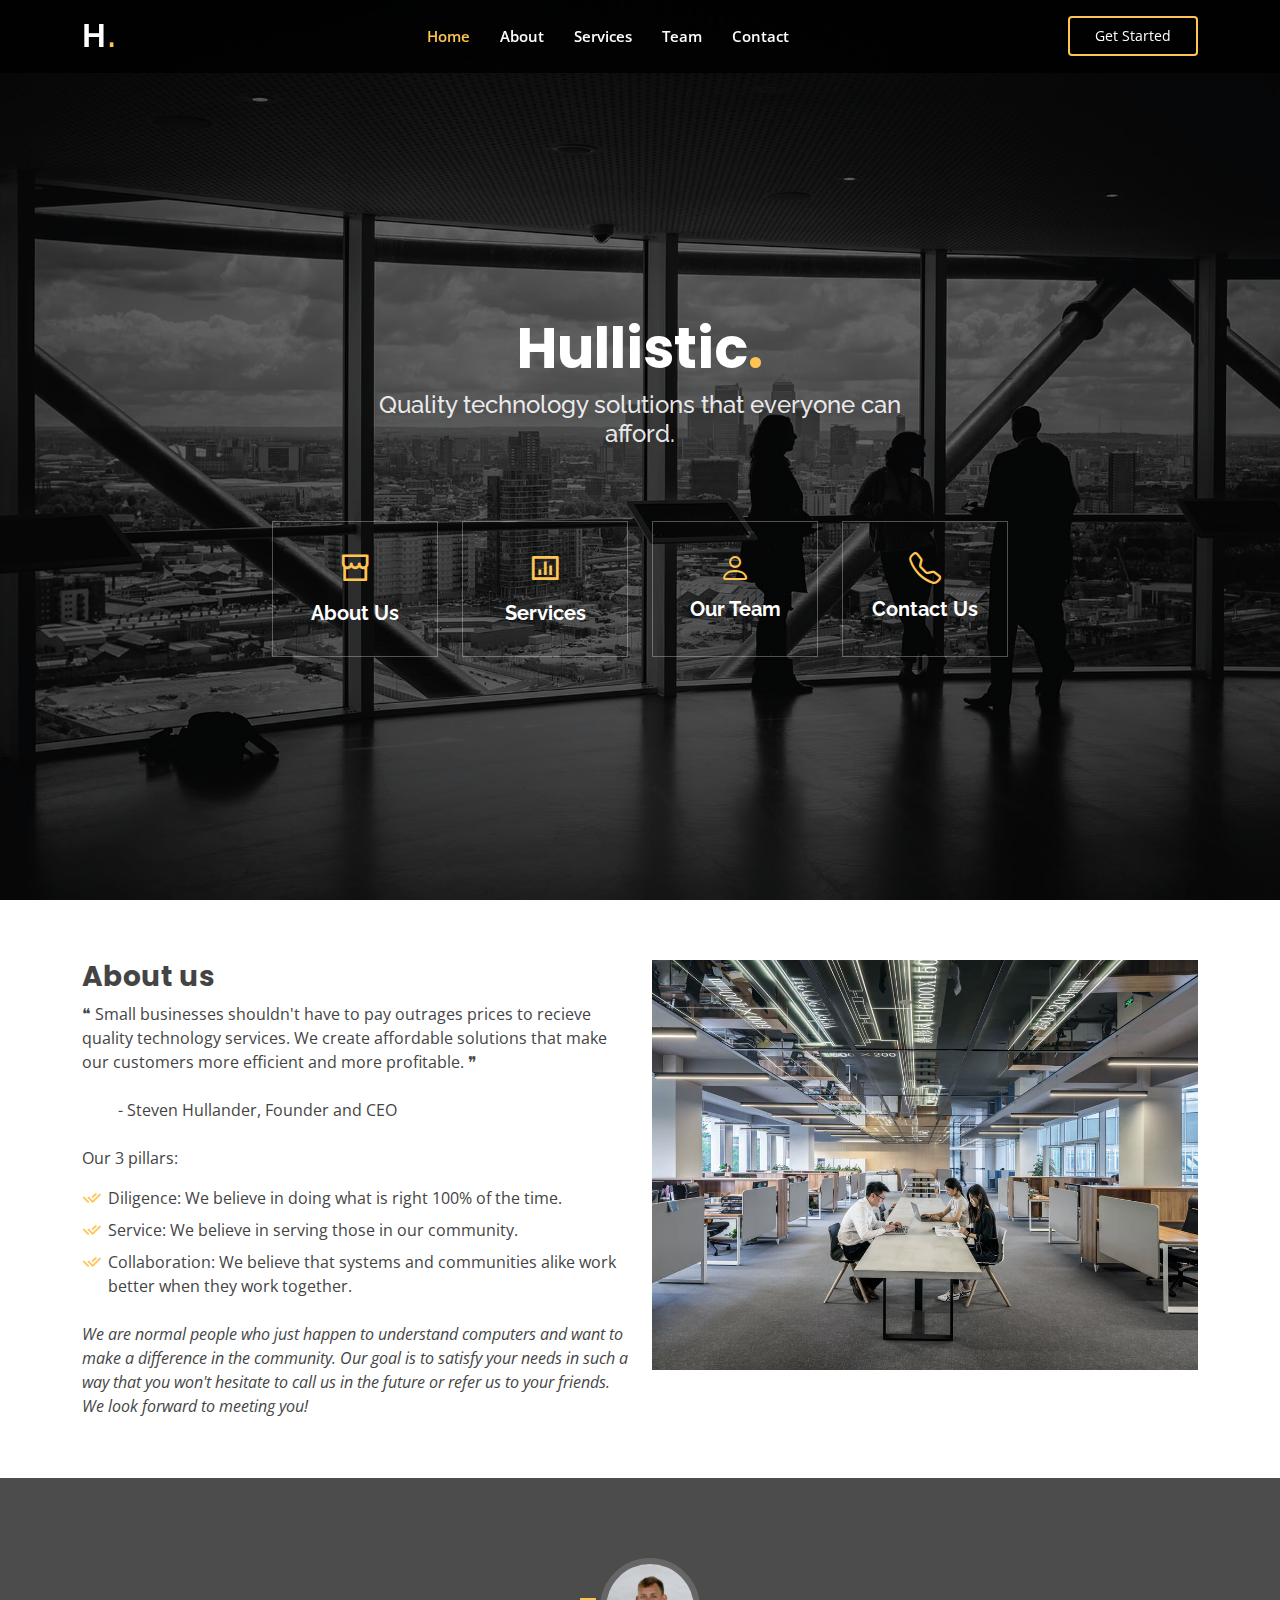
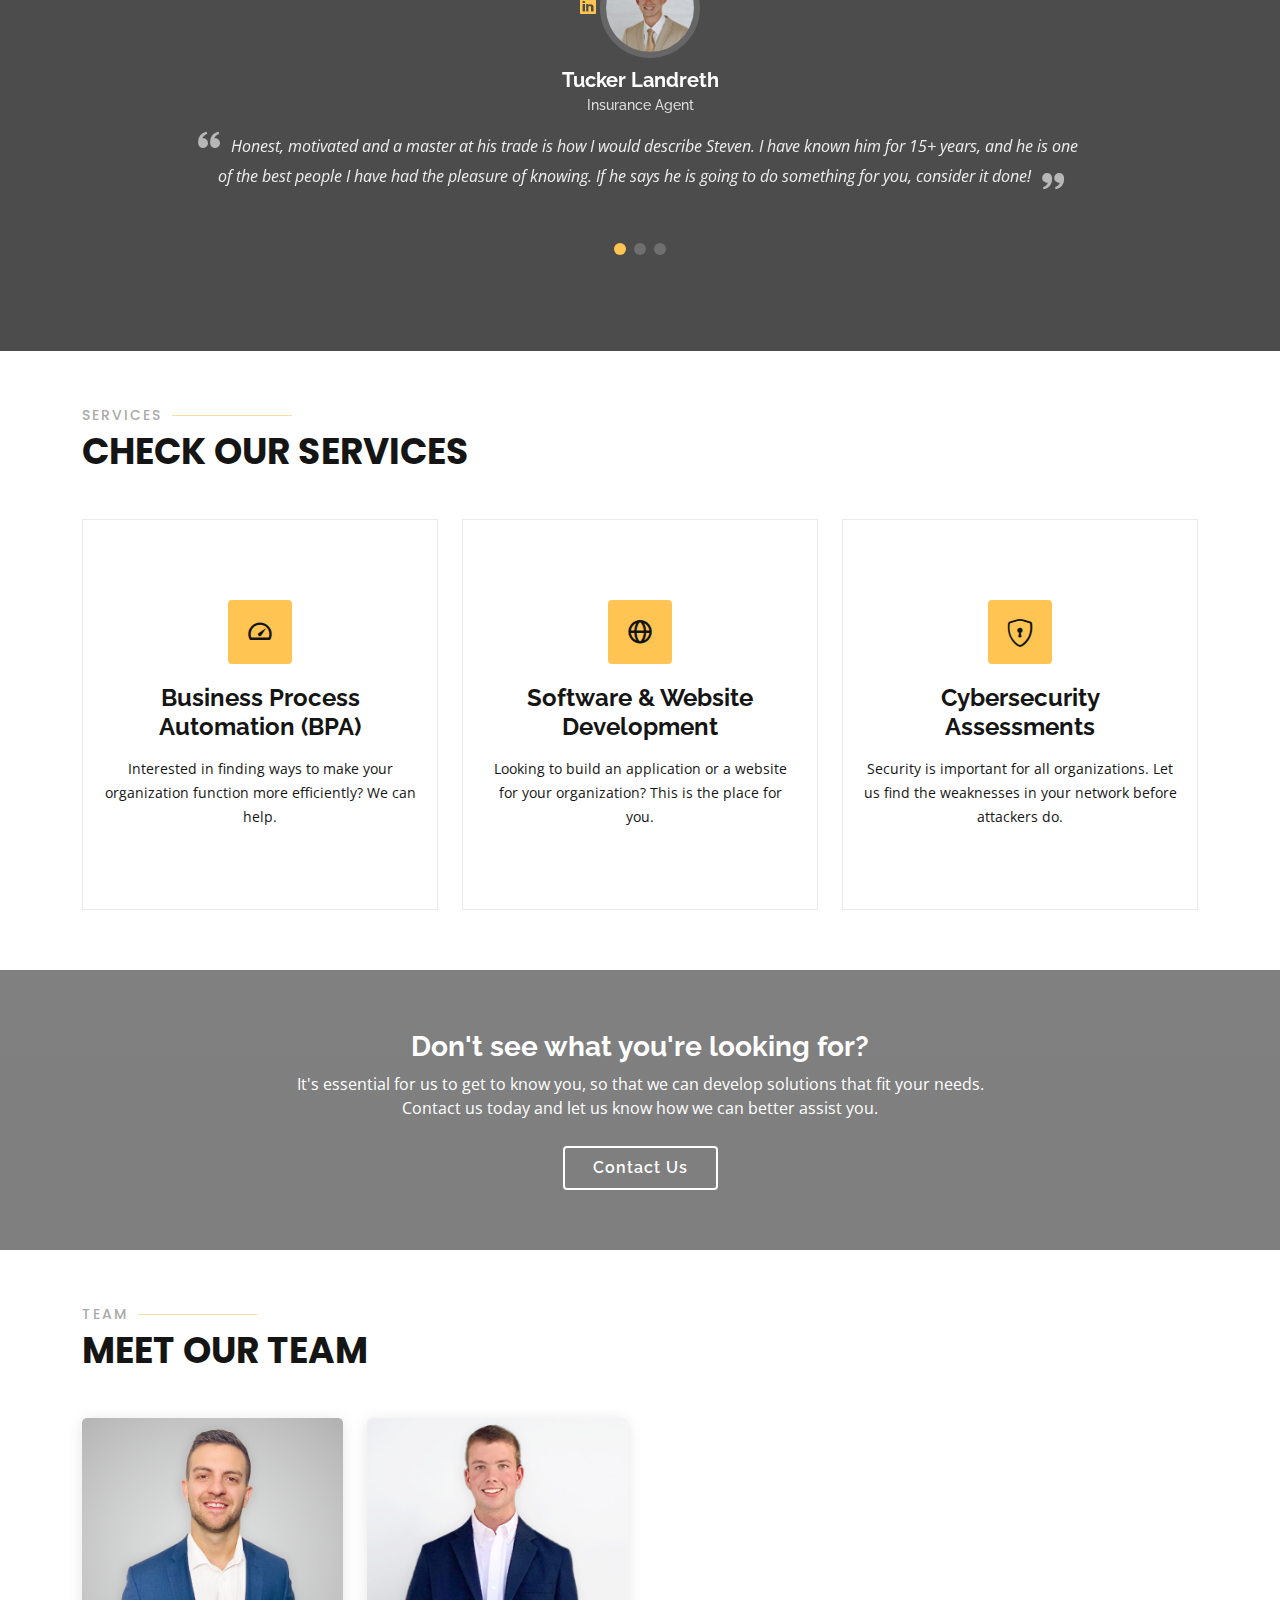
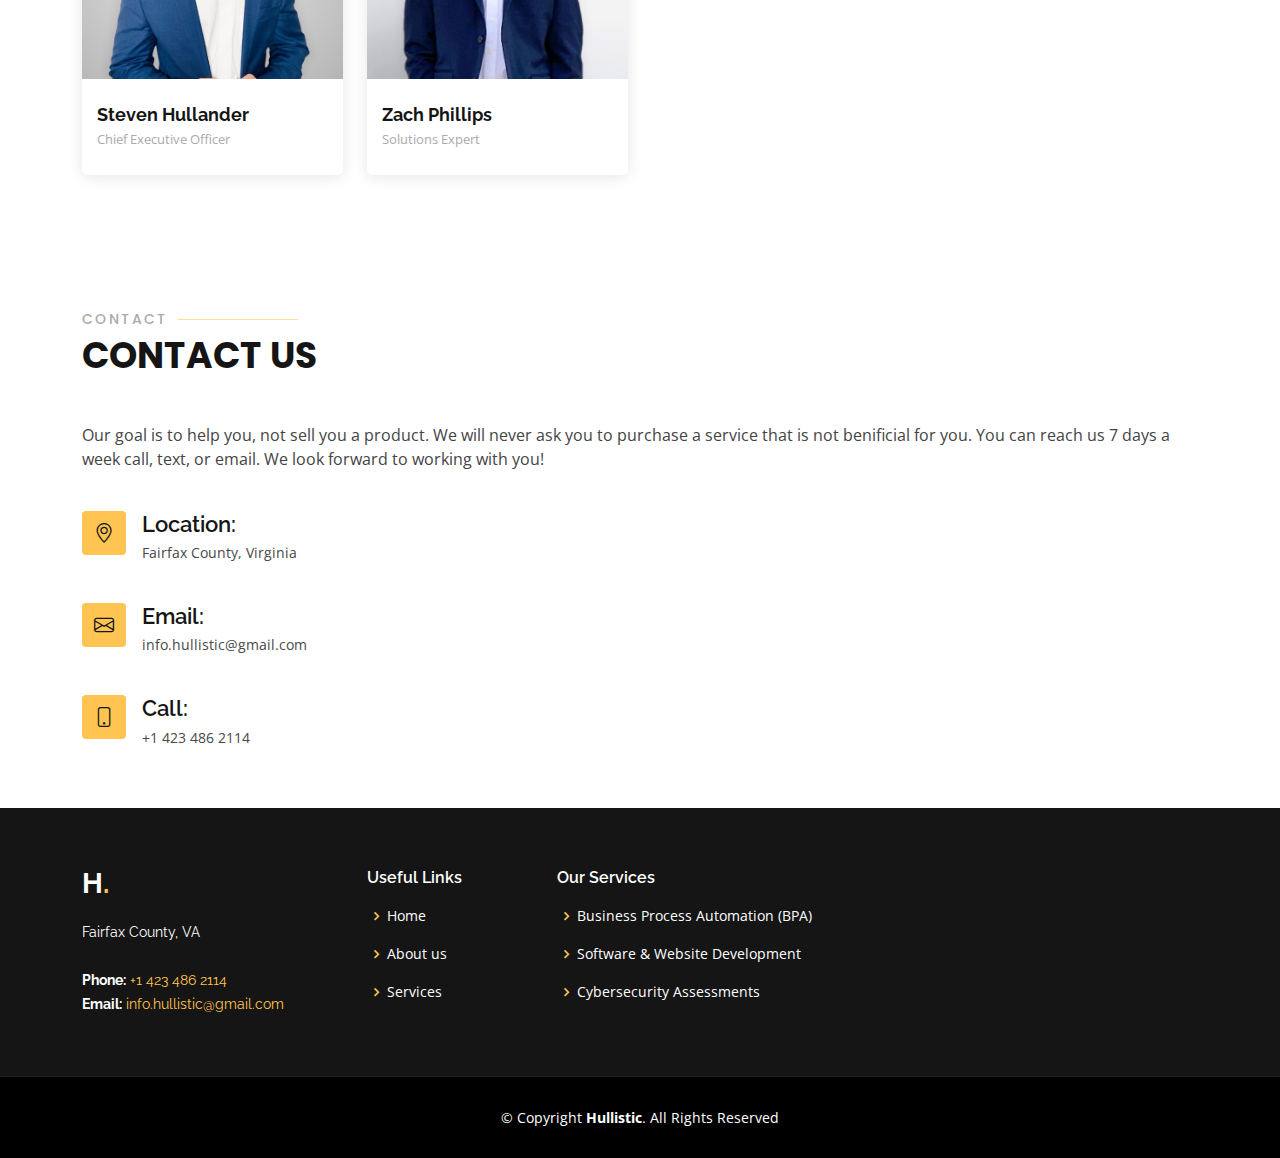
<file: index.html>
<!DOCTYPE html>
<html lang="en">

<head>
  <meta charset="utf-8">
  <meta content="width=device-width, initial-scale=1.0" name="viewport">

  <title>Hullistic.</title>
  <meta content="" name="description">
  <meta content="" name="keywords">

  <!-- Favicons -->
  <link href="assets/img/favicon.png" rel="icon">
  <link href="assets/img/apple-touch-icon.png" rel="apple-touch-icon">

  <!-- Google Fonts -->
  <link href="https://fonts.googleapis.com/css?family=Open+Sans:300,300i,400,400i,600,600i,700,700i|Raleway:300,300i,400,400i,500,500i,600,600i,700,700i|Poppins:300,300i,400,400i,500,500i,600,600i,700,700i" rel="stylesheet">

  <!-- Vendor CSS Files -->
  <link href="assets/vendor/aos/aos.css" rel="stylesheet">
  <link href="assets/vendor/bootstrap/css/bootstrap.min.css" rel="stylesheet">
  <link href="assets/vendor/bootstrap-icons/bootstrap-icons.css" rel="stylesheet">
  <link href="assets/vendor/boxicons/css/boxicons.min.css" rel="stylesheet">
  <link href="assets/vendor/glightbox/css/glightbox.min.css" rel="stylesheet">
  <link href="assets/vendor/remixicon/remixicon.css" rel="stylesheet">
  <link href="assets/vendor/swiper/swiper-bundle.min.css" rel="stylesheet">

  <!-- Template Main CSS File -->
  <link href="assets/css/style.css" rel="stylesheet">

  <!-- =======================================================
  * Template Name: Gp - v4.7.0
  * Template URL: https://bootstrapmade.com/gp-free-multipurpose-html-bootstrap-template/
  * Author: BootstrapMade.com
  * License: https://bootstrapmade.com/license/
  ======================================================== -->
</head>

<body>

  <!-- ======= Header ======= -->
  <header id="header" class="fixed-top ">
    <div class="container d-flex align-items-center justify-content-lg-between">

      <h1 class="logo me-auto me-lg-0"><a href="index.html">H<span>.</span></a></h1>
      <!-- Uncomment below if you prefer to use an image logo -->
      <!-- <a href="index.html" class="logo me-auto me-lg-0"><img src="assets/img/logo.png" alt="" class="img-fluid"></a>-->

      <nav id="navbar" class="navbar order-last order-lg-0">
        <ul>
          <li><a class="nav-link scrollto active" href="#hero">Home</a></li>
          <li><a class="nav-link scrollto" href="#about">About</a></li>
          <li><a class="nav-link scrollto" href="#services">Services</a></li>
          <!-- <li><a class="nav-link scrollto " href="#portfolio">Portfolio</a></li> -->
          <li><a class="nav-link scrollto" href="#team">Team</a></li>
          <!-- <li class="dropdown"><a href="#"><span>Drop Down</span> <i class="bi bi-chevron-down"></i></a>
            <ul>
              <li><a href="#">Drop Down 1</a></li>
              <li class="dropdown"><a href="#"><span>Deep Drop Down</span> <i class="bi bi-chevron-right"></i></a>
                <ul>
                  <li><a href="#">Deep Drop Down 1</a></li>
                  <li><a href="#">Deep Drop Down 2</a></li>
                  <li><a href="#">Deep Drop Down 3</a></li>
                  <li><a href="#">Deep Drop Down 4</a></li>
                  <li><a href="#">Deep Drop Down 5</a></li>
                </ul>
              </li>
              <li><a href="#">Drop Down 2</a></li>
              <li><a href="#">Drop Down 3</a></li>
              <li><a href="#">Drop Down 4</a></li>
            </ul>
          </li> -->
          <li><a class="nav-link scrollto" href="#contact">Contact</a></li>
        </ul>
        <i class="bi bi-list mobile-nav-toggle"></i>
      </nav><!-- .navbar -->

      <a href="#about" class="get-started-btn scrollto">Get Started</a>

    </div>
  </header><!-- End Header -->

  <!-- ======= Hero Section ======= -->
  <section id="hero" class="d-flex align-items-center justify-content-center">
    <div class="container" >

      <div class="row justify-content-center" >
        <div class="col-xl-6 col-lg-8">
          <h1>Hullistic<span>.</span></h1>
          <!-- <h2>Community&emsp;|&emsp;Quality&emsp;|&emsp;Efficiency</h2> -->
          <h2>Quality technology solutions that everyone can afford.</h2>
        </div>
      </div>

      <div class="row gy-4 mt-5 justify-content-center" >
        <div class="col-xl-2 col-md-4">
          <a href="#about">
          <div class="icon-box">
            <i class="ri-store-line"></i>
            <h3>About Us</h3>
          </div>
        </a>
        </div>
        <div class="col-xl-2 col-md-4">
          <a href="#services">
          <div class="icon-box">
            <i class="ri-bar-chart-box-line"></i>
            <h3>Services</h3>
          </div>
          </a>
        </div>
        <div class="col-xl-2 col-md-4">
          <a href="#team">
          <div class="icon-box">
            <i class="bi bi-person"></i>
            <h3>Our Team</h3>
          </div>
          </a>
        </div>
        <div class="col-xl-2 col-md-4">
          <a href="#contact">
          <div class="icon-box">
            <i class="bi-telephone"></i>
            <h3>Contact Us</h3>
          </div>
        </a>
        </div>
    </div>
  </section><!-- End Hero -->

  <main id="main">

    <!-- ======= About Section ======= -->
    <section id="about" class="about">
      <div class="container" >

        <div class="row">
          <div class="col-lg-6 order-1 order-lg-2"  >
            <img src="assets/img/about.jpg" class="img-fluid" alt="">
          </div>
          <div class="col-lg-6 pt-4 pt-lg-0 order-2 order-lg-1 content" >
            <h3>About us</h3>
            <p>
              ❝ Small businesses shouldn't have to pay outrages prices to recieve quality technology services. We create affordable solutions that make our customers more efficient and more profitable. ❞
              <br><br>&emsp;&emsp; - Steven Hullander, Founder and CEO

              <br><br>Our 3 pillars:
            </p>

            <ul>
              <li><i class="ri-check-double-line"></i> Diligence: We believe in doing what is right 100% of the time.</li>
              <li><i class="ri-check-double-line"></i> Service: We believe in serving those in our community.</li>
              <li><i class="ri-check-double-line"></i> Collaboration: We believe that systems and communities alike work better when they work together.</li>
            </ul>
            <p class="fst-italic">
              We are normal people who just happen to understand computers and want to make a difference in the community. Our goal is to satisfy your needs in such
               a way that you won't hesitate to call us in the future or refer us to your friends. We look forward to meeting you!
            </p>

          </div>
        </div>

      </div>
    </section>
    <!-- End About Section -->

    <!-- ======= Clients Section ======= -->
    <!-- <section id="clients" class="clients">
      <div class="container" >

        <div class="clients-slider swiper">
          <div class="swiper-wrapper align-items-center">
            <div class="swiper-slide"><img src="assets/img/clients/client-1.png" class="img-fluid" alt=""></div>
            <div class="swiper-slide"><img src="assets/img/clients/client-2.png" class="img-fluid" alt=""></div>
            <div class="swiper-slide"><img src="assets/img/clients/client-3.png" class="img-fluid" alt=""></div>
            <div class="swiper-slide"><img src="assets/img/clients/client-4.png" class="img-fluid" alt=""></div>
            <div class="swiper-slide"><img src="assets/img/clients/client-5.png" class="img-fluid" alt=""></div>
            <div class="swiper-slide"><img src="assets/img/clients/client-6.png" class="img-fluid" alt=""></div>
            <div class="swiper-slide"><img src="assets/img/clients/client-7.png" class="img-fluid" alt=""></div>
            <div class="swiper-slide"><img src="assets/img/clients/client-8.png" class="img-fluid" alt=""></div>
          </div>
          <div class="swiper-pagination"></div>
        </div>

      </div>
    </section> -->
    <!-- End Clients Section -->

    <!-- ======= Features Section ======= -->
    <!-- <section id="features" class="features">
      <div class="container" >

        <div class="row">
          <div class="image col-lg-6" style='background-image: url("assets/img/features.jpg");' data-aos="fade-right"></div>
          <div class="col-lg-6"  >
            <div class="icon-box mt-5 mt-lg-0" >
              <i class="bx bx-receipt"></i>
              <h4>Est labore ad</h4>
              <p>Consequuntur sunt aut quasi enim aliquam quae harum pariatur laboris nisi ut aliquip</p>
            </div>
            <div class="icon-box mt-5" >
              <i class="bx bx-cube-alt"></i>
              <h4>Harum esse qui</h4>
              <p>Excepteur sint occaecat cupidatat non proident, sunt in culpa qui officia deserunt</p>
            </div>
            <div class="icon-box mt-5" >
              <i class="bx bx-images"></i>
              <h4>Aut occaecati</h4>
              <p>Aut suscipit aut cum nemo deleniti aut omnis. Doloribus ut maiores omnis facere</p>
            </div>
            <div class="icon-box mt-5" >
              <i class="bx bx-shield"></i>
              <h4>Beatae veritatis</h4>
              <p>Expedita veritatis consequuntur nihil tempore laudantium vitae denat pacta</p>
            </div>
          </div>
        </div>

      </div>
    </section> -->
    <!-- End Features Section -->

    <!-- ======= Testimonials Section ======= -->
    <section id="testimonials" class="testimonials">
      <div class="container" >

        <div class="testimonials-slider swiper"  >
          <div class="swiper-wrapper">

            <div class="swiper-slide">
              <div class="testimonial-item">
                <a href="https://www.linkedin.com/in/tucker-landreth/"><i class="bi bi-linkedin"></i></a>
                  <img src="assets/img/testimonials/landreth.jpg" class="testimonial-img" alt="">
                  <h3>Tucker Landreth</h3>
                  <h4>Insurance Agent</h4>
                </a>
                <p>
                  <i class="bx bxs-quote-alt-left quote-icon-left"></i>
                  Honest, motivated and a master at his trade is how I would describe Steven. I have known him for 15+ years, and he
                  is one of the best people I have had the pleasure of knowing. If he says he is going to do something for you, consider it done!
                  <i class="bx bxs-quote-alt-right quote-icon-right"></i>
                </p>
              </div>
            </div><!-- End testimonial item -->

            <div class="swiper-slide">
              <div class="testimonial-item">
                <a href="https://www.linkedin.com/in/tucker-clark-79505b139/"><i class="bi bi-linkedin"></i></a>
                  <img src="assets/img/testimonials/tclark.jpg" class="testimonial-img" alt="">
                  <h3>Tucker Clark</h3>
                  <h4>Cybersecurity Analyst</h4>
                </a>
                <p>
                  <i class="bx bxs-quote-alt-left quote-icon-left"></i>
                    Always operating from a customer centric lens, Zach brings a wealth of experience developing innovative, secure solutions to a wide
                    variety of customers. He has proven to be a key player in any project that he is involved in, delivering value from start to finish.
                  <i class="bx bxs-quote-alt-right quote-icon-right"></i>
                </p>
              </div>
            </div><!-- End testimonial item -->

            <div class="swiper-slide">
              <div class="testimonial-item">
                <a href="https://www.linkedin.com/in/mason-blevins-4a5b54152/"><i class="bi bi-linkedin"></i></a>
                  <img src="assets/img/testimonials/mason.jpg" class="testimonial-img" alt="">
                  <h3>Mason Blevins</h3>
                  <h4>Business Development</h4>
                </a>
                <p>
                  <i class="bx bxs-quote-alt-left quote-icon-left"></i>
                    Steven is a passionate person. He will push you to be and do your best, in whatever you're pursuing.
                  <i class="bx bxs-quote-alt-right quote-icon-right"></i>
                </p>
              </div>
            </div><!-- End testimonial item -->

            <!-- <div class="swiper-slide">
              <div class="testimonial-item">
                <img src="assets/img/testimonials/testimonials-4.jpg" class="testimonial-img" alt="">
                <h3>Matt Brandon</h3>
                <h4>Freelancer</h4>
                <p>
                  <i class="bx bxs-quote-alt-left quote-icon-left"></i>
                  Fugiat enim eram quae cillum dolore dolor amet nulla culpa multos export minim fugiat minim velit minim dolor enim duis veniam ipsum anim magna sunt elit fore quem dolore labore illum veniam.
                  <i class="bx bxs-quote-alt-right quote-icon-right"></i>
                </p>
              </div>
            </div><!-- End testimonial item --> -->

            <!-- <div class="swiper-slide">
              <div class="testimonial-item">
                <img src="assets/img/testimonials/testimonials-5.jpg" class="testimonial-img" alt="">
                <h3>John Larson</h3>
                <h4>Entrepreneur</h4>
                <p>
                  <i class="bx bxs-quote-alt-left quote-icon-left"></i>
                  Quis quorum aliqua sint quem legam fore sunt eram irure aliqua veniam tempor noster veniam enim culpa labore duis sunt culpa nulla illum cillum fugiat legam esse veniam culpa fore nisi cillum quid.
                  <i class="bx bxs-quote-alt-right quote-icon-right"></i>
                </p>
              </div>
            </div><!-- End testimonial item --> -->
          </div>
          <div class="swiper-pagination"></div>
        </div>

      </div>
    </section>
    <!-- End Testimonials Section -->

    <!-- ======= Services Section ======= -->
    <section id="services" class="services">
      <div class="container" >

        <div class="section-title">
          <h2>Services</h2>
          <p>Check our Services</p>
        </div>

        <div class="row">

          <div class="col-lg-4 col-md-6 d-flex align-items-stretch mt-4 mt-lg-0"  >
            <a href="services-bpa.html">
            <div class="icon-box">
              <div class="icon"><i class="bx bx-tachometer"></i></div>
              <h4>Business Process<br>Automation (BPA)</h4>
              <p>Interested in finding ways to make your organization function more efficiently? We can help.</p>
            </div>
            </a>
          </div>

          <div class="col-lg-4 col-md-6 d-flex align-items-stretch mt-4 mt-md-0"  >
            <a href="services-development.html">
            <div class="icon-box">
              <div class="icon"><i class="bx bx-globe"></i></div>
            <h4>Software & Website Development</h4>
              <p>Looking to build an application or a website for your organization? This is the place for you.</p>
            </div>
            </a>
          </div>

          <div class="col-lg-4 col-md-6 d-flex align-items-stretch"  >
            <a href="services-cybersecurity.html">
            <div class="icon-box">
              <div class="icon"><i class="bi bi-shield-lock"></i></div>
              <h4>Cybersecurity<br>Assessments</h4>
              <p>Security is important for all organizations. Let us find the weaknesses in your network before attackers do.</p>
            </div>
            </a>
          </div>

        </div>
      </div>
    </section>
    <!-- End Services Section -->

    <!-- ======= Portfolio Section ======= -->
    <!-- <section id="portfolio" class="portfolio">
      <div class="container" >

        <div class="section-title">
          <h2>Portfolio</h2>
          <p>Check our Portfolio</p>
        </div>

        <div class="row"  >
          <div class="col-lg-12 d-flex justify-content-center">
            <ul id="portfolio-flters">
              <li data-filter="*" class="filter-active">All</li>
              <li data-filter=".filter-app">App</li>
              <li data-filter=".filter-card">Card</li>
              <li data-filter=".filter-web">Web</li>
            </ul>
          </div>
        </div>

        <div class="row portfolio-container"  >

          <div class="col-lg-4 col-md-6 portfolio-item filter-app">
            <div class="portfolio-wrap">
              <img src="assets/img/portfolio/portfolio-1.jpg" class="img-fluid" alt="">
              <div class="portfolio-info">
                <h4>App 1</h4>
                <p>App</p>
                <div class="portfolio-links">
                  <a href="assets/img/portfolio/portfolio-1.jpg" data-gallery="portfolioGallery" class="portfolio-lightbox" title="App 1"><i class="bx bx-plus"></i></a>
                  <a href="portfolio-details.html" title="More Details"><i class="bx bx-link"></i></a>
                </div>
              </div>
            </div>
          </div>

          <div class="col-lg-4 col-md-6 portfolio-item filter-web">
            <div class="portfolio-wrap">
              <img src="assets/img/portfolio/portfolio-2.jpg" class="img-fluid" alt="">
              <div class="portfolio-info">
                <h4>Web 3</h4>
                <p>Web</p>
                <div class="portfolio-links">
                  <a href="assets/img/portfolio/portfolio-2.jpg" data-gallery="portfolioGallery" class="portfolio-lightbox" title="Web 3"><i class="bx bx-plus"></i></a>
                  <a href="portfolio-details.html" title="More Details"><i class="bx bx-link"></i></a>
                </div>
              </div>
            </div>
          </div>

          <div class="col-lg-4 col-md-6 portfolio-item filter-app">
            <div class="portfolio-wrap">
              <img src="assets/img/portfolio/portfolio-3.jpg" class="img-fluid" alt="">
              <div class="portfolio-info">
                <h4>App 2</h4>
                <p>App</p>
                <div class="portfolio-links">
                  <a href="assets/img/portfolio/portfolio-3.jpg" data-gallery="portfolioGallery" class="portfolio-lightbox" title="App 2"><i class="bx bx-plus"></i></a>
                  <a href="portfolio-details.html" title="More Details"><i class="bx bx-link"></i></a>
                </div>
              </div>
            </div>
          </div>

          <div class="col-lg-4 col-md-6 portfolio-item filter-card">
            <div class="portfolio-wrap">
              <img src="assets/img/portfolio/portfolio-4.jpg" class="img-fluid" alt="">
              <div class="portfolio-info">
                <h4>Card 2</h4>
                <p>Card</p>
                <div class="portfolio-links">
                  <a href="assets/img/portfolio/portfolio-4.jpg" data-gallery="portfolioGallery" class="portfolio-lightbox" title="Card 2"><i class="bx bx-plus"></i></a>
                  <a href="portfolio-details.html" title="More Details"><i class="bx bx-link"></i></a>
                </div>
              </div>
            </div>
          </div>

          <div class="col-lg-4 col-md-6 portfolio-item filter-web">
            <div class="portfolio-wrap">
              <img src="assets/img/portfolio/portfolio-5.jpg" class="img-fluid" alt="">
              <div class="portfolio-info">
                <h4>Web 2</h4>
                <p>Web</p>
                <div class="portfolio-links">
                  <a href="assets/img/portfolio/portfolio-5.jpg" data-gallery="portfolioGallery" class="portfolio-lightbox" title="Web 2"><i class="bx bx-plus"></i></a>
                  <a href="portfolio-details.html" title="More Details"><i class="bx bx-link"></i></a>
                </div>
              </div>
            </div>
          </div>

          <div class="col-lg-4 col-md-6 portfolio-item filter-app">
            <div class="portfolio-wrap">
              <img src="assets/img/portfolio/portfolio-6.jpg" class="img-fluid" alt="">
              <div class="portfolio-info">
                <h4>App 3</h4>
                <p>App</p>
                <div class="portfolio-links">
                  <a href="assets/img/portfolio/portfolio-6.jpg" data-gallery="portfolioGallery" class="portfolio-lightbox" title="App 3"><i class="bx bx-plus"></i></a>
                  <a href="portfolio-details.html" title="More Details"><i class="bx bx-link"></i></a>
                </div>
              </div>
            </div>
          </div>

          <div class="col-lg-4 col-md-6 portfolio-item filter-card">
            <div class="portfolio-wrap">
              <img src="assets/img/portfolio/portfolio-7.jpg" class="img-fluid" alt="">
              <div class="portfolio-info">
                <h4>Card 1</h4>
                <p>Card</p>
                <div class="portfolio-links">
                  <a href="assets/img/portfolio/portfolio-7.jpg" data-gallery="portfolioGallery" class="portfolio-lightbox" title="Card 1"><i class="bx bx-plus"></i></a>
                  <a href="portfolio-details.html" title="More Details"><i class="bx bx-link"></i></a>
                </div>
              </div>
            </div>
          </div>

          <div class="col-lg-4 col-md-6 portfolio-item filter-card">
            <div class="portfolio-wrap">
              <img src="assets/img/portfolio/portfolio-8.jpg" class="img-fluid" alt="">
              <div class="portfolio-info">
                <h4>Card 3</h4>
                <p>Card</p>
                <div class="portfolio-links">
                  <a href="assets/img/portfolio/portfolio-8.jpg" data-gallery="portfolioGallery" class="portfolio-lightbox" title="Card 3"><i class="bx bx-plus"></i></a>
                  <a href="portfolio-details.html" title="More Details"><i class="bx bx-link"></i></a>
                </div>
              </div>
            </div>
          </div>

          <div class="col-lg-4 col-md-6 portfolio-item filter-web">
            <div class="portfolio-wrap">
              <img src="assets/img/portfolio/portfolio-9.jpg" class="img-fluid" alt="">
              <div class="portfolio-info">
                <h4>Web 3</h4>
                <p>Web</p>
                <div class="portfolio-links">
                  <a href="assets/img/portfolio/portfolio-9.jpg" data-gallery="portfolioGallery" class="portfolio-lightbox" title="Web 3"><i class="bx bx-plus"></i></a>
                  <a href="portfolio-details.html" title="More Details"><i class="bx bx-link"></i></a>
                </div>
              </div>
            </div>
          </div>

        </div>

      </div>
    </section>End Portfolio Section -->

    <!-- ======= Counts Section ======= -->
    <!-- <section id="counts" class="counts">
      <div class="container" >

        <div class="row no-gutters">
          <div class="image col-xl-5 d-flex align-items-stretch justify-content-center justify-content-lg-start" ></div>
          <div class="col-xl-7 ps-0 ps-lg-5 pe-lg-1 d-flex align-items-stretch"  >
            <div class="content d-flex flex-column justify-content-center">
              <h3>Voluptatem dignissimos provident quasi</h3>
              <p>
                Lorem ipsum dolor sit amet, consectetur adipiscing elit, sed do eiusmod tempor incididunt ut labore et dolore magna aliqua. Duis aute irure dolor in reprehenderit
              </p>
              <div class="row">
                <div class="col-md-6 d-md-flex align-items-md-stretch">
                  <div class="count-box">
                    <i class="bi bi-emoji-smile"></i>
                    <span data-purecounter-start="0" data-purecounter-end="65" data-purecounter-duration="2" class="purecounter"></span>
                    <p><strong>Happy Clients</strong> consequuntur voluptas nostrum aliquid ipsam architecto ut.</p>
                  </div>
                </div>

                <div class="col-md-6 d-md-flex align-items-md-stretch">
                  <div class="count-box">
                    <i class="bi bi-journal-richtext"></i>
                    <span data-purecounter-start="0" data-purecounter-end="85" data-purecounter-duration="2" class="purecounter"></span>
                    <p><strong>Projects</strong> adipisci atque cum quia aspernatur totam laudantium et quia dere tan</p>
                  </div>
                </div>

                <div class="col-md-6 d-md-flex align-items-md-stretch">
                  <div class="count-box">
                    <i class="bi bi-clock"></i>
                    <span data-purecounter-start="0" data-purecounter-end="35" data-purecounter-duration="4" class="purecounter"></span>
                    <p><strong>Years of experience</strong> aut commodi quaerat modi aliquam nam ducimus aut voluptate non vel</p>
                  </div>
                </div>

                <div class="col-md-6 d-md-flex align-items-md-stretch">
                  <div class="count-box">
                    <i class="bi bi-award"></i>
                    <span data-purecounter-start="0" data-purecounter-end="20" data-purecounter-duration="4" class="purecounter"></span>
                    <p><strong>Awards</strong> rerum asperiores dolor alias quo reprehenderit eum et nemo pad der</p>
                  </div>
                </div>
              </div>
            </div> -->
            <!-- End .content-->
          <!-- </div>
        </div>

      </div>
    </section> -->
    <!-- End Counts Section -->

    <!-- ======= Cta Section ======= -->
    <section id="cta" class="cta">
      <div class="container" >

        <div class="text-center">
          <h3>Don't see what you're looking for?</h3>
          <p>It's essential for us to get to know you, so that we can develop solutions that fit your needs. <br>Contact us today and let us know how we can better assist you.</p>
          <a class="cta-btn" href="#contact">Contact Us</a>
        </div>

      </div>
    </section>
    <!-- End Cta Section -->

    <!-- ======= Team Section ======= -->
    <section id="team" class="team">
      <div class="container" >

        <div class="section-title">
          <h2>Team</h2>
          <p>Meet our Team</p>
        </div>

        <div class="row">

          <div class="col-lg-3 col-md-6 d-flex align-items-stretch">
            <div class="member"  >
              <div class="member-img">
                <img src="assets/img/team/steve.png" class="img-fluid" alt="">
                <div class="social">
                  <!-- <a href=""><i class="bi bi-twitter"></i></a>
                  <a href=""><i class="bi bi-facebook"></i></a>
                  <a href=""><i class="bi bi-instagram"></i></a> -->
                  <a href="https://www.linkedin.com/in/steven-hullander-26615a127/"><i class="bi bi-linkedin"></i></a>
                </div>
              </div>
              <div class="member-info">
                <h4>Steven Hullander</h4>
                <span>Chief Executive Officer</span>
              </div>
            </div>
          </div>

          <div class="col-lg-3 col-md-6 d-flex align-items-stretch">
            <div class="member"  >
              <div class="member-img">
                <img src="assets/img/team/zach.jpg" class="img-fluid" alt="">
                <div class="social">
                  <!-- <a href=""><i class="bi bi-twitter"></i></a>
                  <a href=""><i class="bi bi-facebook"></i></a>
                  <a href=""><i class="bi bi-instagram"></i></a> -->
                  <a href="https://www.linkedin.com/in/zacheryphillips/"><i class="bi bi-linkedin"></i></a>
                </div>
              </div>
              <div class="member-info">
                <h4>Zach Phillips</h4>
                <span>Solutions Expert</span>
              </div>
            </div>
          </div>

        <!--   <div class="col-lg-3 col-md-6 d-flex align-items-stretch">
            <div class="member"  >
              <div class="member-img">
                <img src="assets/img/team/team-3.jpg" class="img-fluid" alt="">
                <div class="social">
                  <a href=""><i class="bi bi-twitter"></i></a>
                  <a href=""><i class="bi bi-facebook"></i></a>
                  <a href=""><i class="bi bi-instagram"></i></a>
                  <a href=""><i class="bi bi-linkedin"></i></a>
                </div>
              </div>
              <div class="member-info">
                <h4>William Anderson</h4>
                <span>CTO</span>
              </div>
            </div>
          </div>

          <div class="col-lg-3 col-md-6 d-flex align-items-stretch">
            <div class="member"  data-aos-delay="400">
              <div class="member-img">
                <img src="assets/img/team/team-4.jpg" class="img-fluid" alt="">
                <div class="social">
                  <a href=""><i class="bi bi-twitter"></i></a>
                  <a href=""><i class="bi bi-facebook"></i></a>
                  <a href=""><i class="bi bi-instagram"></i></a>
                  <a href=""><i class="bi bi-linkedin"></i></a>
                </div>
              </div>
              <div class="member-info">
                <h4>Amanda Jepson</h4>
                <span>Accountant</span>
              </div>
            </div>
          </div> -->

        </div>

      </div>
    </section><!-- End Team Section -->



    <!-- ======= Contact Section ======= -->
    <section id="contact" class="contact">
      <div class="container" >

        <div class="section-title">
          <h2>Contact</h2>
          <p>Contact Us</p>
        </div>

        <!-- <div>
          <iframe style="border:0; width: 100%; height: 270px;" src="https://www.google.com/maps/embed?pb=!1m18!1m12!1m3!1d198914.70095264193!2d-77.42912254739684!3d38.8314943146404!2m3!1f0!2f0!3f0!3m2!1i1024!2i768!4f13.1!3m3!1m2!1s0x89b660b1fe460cd3%3A0x7d0bfa4ee1381699!2sFairfax%20County%2C%20VA!5e0!3m2!1sen!2sus!4v1638641850037!5m2!1sen!2sus" frameborder="0" allowfullscreen></iframe>
        </div> -->

        <p>Our goal is to help you, not sell you a product. We will never ask you to purchase a service that is not benificial for you.
          You can reach us 7 days a week call, text, or email. We look forward to working with you!<br><br></p>

         <div class="col-lg-4">
            <div class="info">
              <div class="address">
                <i class="bi bi-geo-alt"></i>
                <h4>Location:</h4>
                <p>Fairfax County, Virginia</p>
              </div>

              <div class="email">
                <i class="bi bi-envelope"></i>
                <h4>Email:</h4>
                <a href="mailto:info.hullistic@gmail.com"> <p>info.hullistic@gmail.com</p></a>
              </div>

              <div class="phone">
                <i class="bi bi-phone"></i>
                <h4>Call:</h4>
                <a href="tel:4234862114"> <p>+1 423 486 2114</p></a>
              </div>

            </div>



          <!-- <div class="col-lg-8 mt-5 mt-lg-0">

            <form action="mailto:info.hullistic@gmail.com" method="GET" enctype="text/plain">
              <div class="row">
                <div class="col-md-6 form-group">
                  <input type="text" name="name" class="form-control" id="name" placeholder="Your Name" required>
                </div>
                <div class="col-md-6 form-group mt-3 mt-md-0">
                  <input type="email" class="form-control" name="email" id="email" placeholder="Your Email" required>
                </div>
              </div>
              <div class="form-group mt-3">
                <input type="text" class="form-control" name="subject" id="subject" placeholder="Subject" required>
              </div>
              <div class="form-group mt-3">
                <textarea class="form-control" name="message" rows="5" placeholder="Message" required></textarea>
              </div>
              <div class="form-group mt-3">

              </div>
              <div class="text-center email button"><button type="submit">Send Message</button></div>
            </form>



          </div> -->

        </div>

      </div>
    </section><!-- End Contact Section -->

  </main><!-- End #main -->

  <!-- ======= Footer ======= -->
  <footer id="footer">
    <div class="footer-top">
      <div class="container">
        <div class="row">

          <div class="col-lg-3 col-md-6">
            <div class="footer-info">
              <h3>H<span>.</span></h3>
              <p>
                Fairfax County, VA<br>
                <!-- United States of America <br>--><br>
                <strong>Phone:</strong><a href="tel:4234862114"> +1 423 486 2114</a><br>
                <strong>Email:</strong><a href="mailto:info.hullistic@gmail.com"> info.hullistic@gmail.com</a><br>
              </p>
              <div class="social-links mt-3">
                <!-- <a href="#" class="twitter"><i class="bx bxl-twitter"></i></a>
                <a href="#" class="facebook"><i class="bx bxl-facebook"></i></a>
                <a href="#" class="instagram"><i class="bx bxl-instagram"></i></a>
                <a href="#" class="google-plus"><i class="bx bxl-skype"></i></a>
                <a href="#" class="linkedin"><i class="bx bxl-linkedin"></i></a> -->
              </div>
            </div>
          </div>

          <div class="col-lg-2 col-md-6 footer-links">
            <h4>Useful Links</h4>
            <ul>
              <li><i class="bx bx-chevron-right"></i> <a href="#">Home</a></li>
              <li><i class="bx bx-chevron-right"></i> <a href="#about">About us</a></li>
              <li><i class="bx bx-chevron-right"></i> <a href="#services">Services</a></li>
              <!-- <li><i class="bx bx-chevron-right"></i> <a href="#tos">Terms of service</a></li>
              <li><i class="bx bx-chevron-right"></i> <a href="#privacy">Privacy policy</a></li> -->
            </ul>
          </div>

          <div class="col-lg-3 col-md-6 footer-links">
            <h4>Our Services</h4>
            <ul>
              <li><i class="bx bx-chevron-right"></i> <a href="services-bpa.html">Business Process Automation (BPA)</a></li>
              <li><i class="bx bx-chevron-right"></i> <a href="services-development.html">Software & Website Development</a></li>
              <li><i class="bx bx-chevron-right"></i> <a href="services-cybersecurity.html">Cybersecurity Assessments</a></li>
              <!-- <li><i class="bx bx-chevron-right"></i> <a href="#">Marketing</a></li>
              <li><i class="bx bx-chevron-right"></i> <a href="#">Graphic Design</a></li> -->
            </ul>
          </div>

          <!-- <div class="col-lg-4 col-md-6 footer-newsletter">
            <h4>Our Newsletter</h4>
            <p>Tamen quem nulla quae legam multos aute sint culpa legam noster magna</p>
            <form action="" method="post">
              <input type="email" name="email"><input type="submit" value="Subscribe">
            </form>

          </div> -->

        </div>
      </div>
    </div>

    <div class="container">
      <div class="copyright">
        &copy; Copyright <strong><span>Hullistic</span></strong>. All Rights Reserved
      </div>

    </div>
  </footer><!-- End Footer -->

  <!-- <div id="preloader"></div>
  <a href="#" class="back-to-top d-flex align-items-center justify-content-center"><i class="bi bi-arrow-up-short"></i></a> -->

  <!-- Vendor JS Files -->
  <script src="assets/vendor/purecounter/purecounter.js"></script>
  <script src="assets/vendor/aos/aos.js"></script>
  <script src="assets/vendor/bootstrap/js/bootstrap.bundle.min.js"></script>
  <script src="assets/vendor/glightbox/js/glightbox.min.js"></script>
  <script src="assets/vendor/isotope-layout/isotope.pkgd.min.js"></script>
  <script src="assets/vendor/swiper/swiper-bundle.min.js"></script>
  <script src="assets/vendor/php-email-form/validate.js"></script>

  <!-- Template Main JS File -->
  <script src="assets/js/main.js"></script>

</body>

</html>
</file>
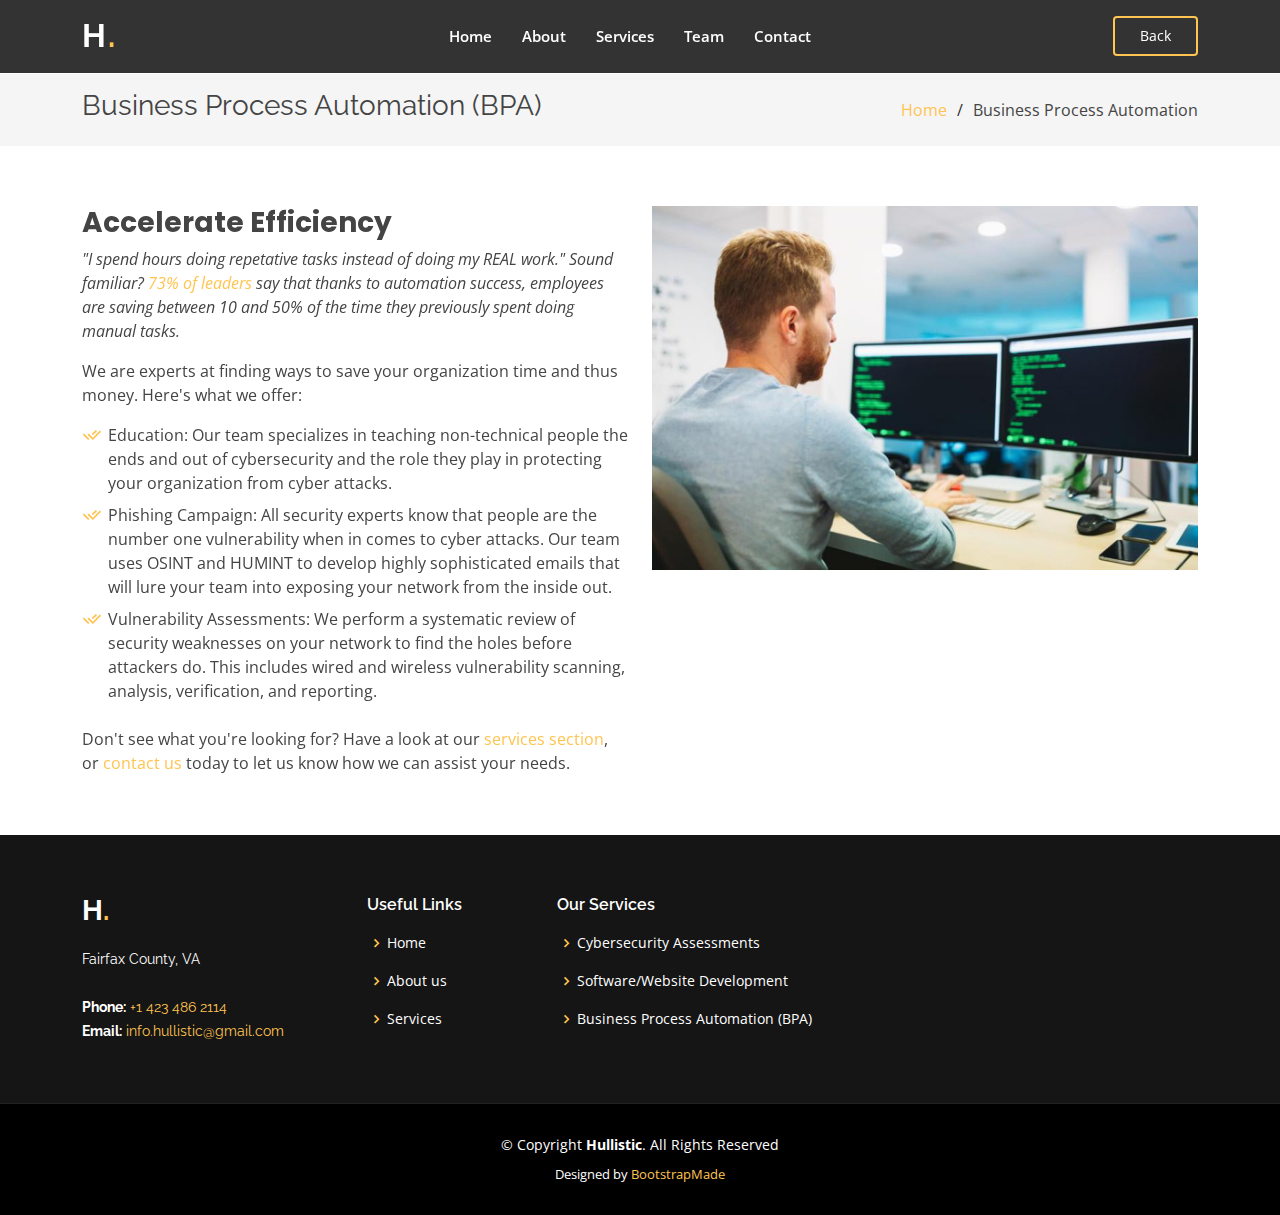
<file: business-process-automation.html>
<!DOCTYPE html>
<html lang="en">

<head>
  <meta charset="utf-8">
  <meta content="width=device-width, initial-scale=1.0" name="viewport">

  <title>Hullistic. - Business Process Automation</title>
  <meta content="" name="description">
  <meta content="" name="keywords">

  <!-- Favicons -->
  <link href="assets/img/favicon.png" rel="icon">
  <link href="assets/img/apple-touch-icon.png" rel="apple-touch-icon">

  <!-- Google Fonts -->
  <link href="https://fonts.googleapis.com/css?family=Open+Sans:300,300i,400,400i,600,600i,700,700i|Raleway:300,300i,400,400i,500,500i,600,600i,700,700i|Poppins:300,300i,400,400i,500,500i,600,600i,700,700i" rel="stylesheet">

  <!-- Vendor CSS Files -->
  <link href="assets/vendor/aos/aos.css" rel="stylesheet">
  <link href="assets/vendor/bootstrap/css/bootstrap.min.css" rel="stylesheet">
  <link href="assets/vendor/bootstrap-icons/bootstrap-icons.css" rel="stylesheet">
  <link href="assets/vendor/boxicons/css/boxicons.min.css" rel="stylesheet">
  <link href="assets/vendor/glightbox/css/glightbox.min.css" rel="stylesheet">
  <link href="assets/vendor/remixicon/remixicon.css" rel="stylesheet">
  <link href="assets/vendor/swiper/swiper-bundle.min.css" rel="stylesheet">

  <!-- Template Main CSS File -->
  <link href="assets/css/style.css" rel="stylesheet">

  <!-- =======================================================
  * Template Name: Gp - v4.7.0
  * Template URL: https://bootstrapmade.com/gp-free-multipurpose-html-bootstrap-template/
  * Author: BootstrapMade.com
  * License: https://bootstrapmade.com/license/
  ======================================================== -->
</head>

<body>

 <!-- ======= Header ======= -->
 <header id="header" class="fixed-top ">
  <div class="container d-flex align-items-center justify-content-lg-between">

    <h1 class="logo me-auto me-lg-0"><a href="index.html">H<span>.</span></a></h1>
    <!-- Uncomment below if you prefer to use an image logo -->
    <!-- <a href="index.html" class="logo me-auto me-lg-0"><img src="assets/img/logo.png" alt="" class="img-fluid"></a>-->

    <nav id="navbar" class="navbar order-last order-lg-0">
      <ul>
        <li><a class="nav-link scrollto" href="index.html#hero">Home</a></li>
        <li><a class="nav-link scrollto" href="index.html#about">About</a></li>
        <li><a class="nav-link scrollto" href="index.html#services">Services</a></li>
        <!-- <li><a class="nav-link scrollto " href="#portfolio">Portfolio</a></li> -->
        <li><a class="nav-link scrollto" href="index.html#team">Team</a></li>
        <!-- <li class="dropdown"><a href="#"><span>Drop Down</span> <i class="bi bi-chevron-down"></i></a>
          <ul>
            <li><a href="#">Drop Down 1</a></li>
            <li class="dropdown"><a href="#"><span>Deep Drop Down</span> <i class="bi bi-chevron-right"></i></a>
              <ul>
                <li><a href="#">Deep Drop Down 1</a></li>
                <li><a href="#">Deep Drop Down 2</a></li>
                <li><a href="#">Deep Drop Down 3</a></li>
                <li><a href="#">Deep Drop Down 4</a></li>
                <li><a href="#">Deep Drop Down 5</a></li>
              </ul>
            </li>
            <li><a href="#">Drop Down 2</a></li>
            <li><a href="#">Drop Down 3</a></li>
            <li><a href="#">Drop Down 4</a></li>
          </ul>
        </li> -->
        <li><a class="nav-link scrollto" href="index.html#contact">Contact</a></li>
      </ul>
      <i class="bi bi-list mobile-nav-toggle"></i>
    </nav><!-- .navbar -->

    <a href="index.html#services" class="get-started-btn scrollto">Back</a>

  </div>
</header><!-- End Header -->




  <main id="main">

    <!-- ======= Breadcrumbs ======= -->
    <section class="breadcrumbs">
      <div class="container">

        <div class="d-flex justify-content-between align-items-center">
          <h2>Business Process Automation (BPA)</h2>
          <ol>
            <li><a href="index.html">Home</a></li>
            <li>Business Process Automation</li>
          </ol>
        </div>
        

      </div>
    </section><!-- End Breadcrumbs -->

    <!-- ======= Cyber Section ======= -->
    <section id="cyber" class="servicedetail">
      <div class="container" data-aos="fade-up">

        <div class="row">
          <div class="col-lg-6 order-1 order-lg-2" data-aos="fade-left" data-aos-delay="100">
            <img src="assets/img/cyber.jpg" class="img-fluid" alt="">
          </div>
          <div class="col-lg-6 pt-4 pt-lg-0 order-2 order-lg-1 content" data-aos="fade-right" data-aos-delay="100">
            <h3>Accelerate Efficiency</h3>
            <p class="fst-italic">
              "I spend hours doing repetative tasks instead of doing my REAL work." Sound familiar? <a href="https://www.salesforce.com/content/dam/web/en_us/www/documents/platform/it-leaders-fueling-time-and-cost-savings-with-process-automation.pdf">73% of leaders</a> say that thanks to automation success, employees are saving between 10 and 50% of the time they previously spent doing manual tasks.
            </p>
            <p>
              We are experts at finding ways to save your organization time and thus money. 
              Here's what we offer:
            </p>
            <ul>
              <li><i class="ri-check-double-line"></i> Education: Our team specializes in teaching non-technical people the ends and out of cybersecurity and the role they play in protecting your organization from cyber attacks.</li>
              <li><i class="ri-check-double-line"></i> Phishing Campaign: All security experts know that people are the number one vulnerability when in comes to cyber attacks. Our team uses OSINT and HUMINT to develop highly sophisticated emails
                that will lure your team into exposing your network from the inside out. </li>
              <li><i class="ri-check-double-line"></i> Vulnerability Assessments: We perform a systematic review of security weaknesses on your network to find the holes before attackers do. This includes wired and wireless vulnerability scanning, analysis, verification, and reporting.</li>
            </ul>
            <p>
             Don't see what you're looking for? Have a look at our <a href="index.html#services">services section</a>, or <a href="index.html#contact">contact us</a> today to let us know how we can assist your needs.
            </p>

          </div>
        </div>

      </div>
    </section>
    <!-- End About Section -->

  </main><!-- End #main -->

   <!-- ======= Footer ======= -->
   <footer id="footer">
    <div class="footer-top">
      <div class="container">
        <div class="row">

          <div class="col-lg-3 col-md-6">
            <div class="footer-info">
              <h3>H<span>.</span></h3>
              <p>
                Fairfax County, VA<br>
                <!-- United States of America <br>--><br>
                <strong>Phone:</strong><a href="tel:4234862114"> +1 423 486 2114</a><br>
                <strong>Email:</strong><a href="mailto:info.hullistic@gmail.com"> info.hullistic@gmail.com</a><br>
              </p>
              <div class="social-links mt-3">
                <!-- <a href="#" class="twitter"><i class="bx bxl-twitter"></i></a>
                <a href="#" class="facebook"><i class="bx bxl-facebook"></i></a>
                <a href="#" class="instagram"><i class="bx bxl-instagram"></i></a>
                <a href="#" class="google-plus"><i class="bx bxl-skype"></i></a>
                <a href="#" class="linkedin"><i class="bx bxl-linkedin"></i></a> -->
              </div>
            </div>
          </div>

          <div class="col-lg-2 col-md-6 footer-links">
            <h4>Useful Links</h4>
            <ul>
              <li><i class="bx bx-chevron-right"></i> <a href="index.html#">Home</a></li>
              <li><i class="bx bx-chevron-right"></i> <a href="index.html#about">About us</a></li>
              <li><i class="bx bx-chevron-right"></i> <a href="index.html#services">Services</a></li>
              <!-- <li><i class="bx bx-chevron-right"></i> <a href="#tos">Terms of service</a></li>
              <li><i class="bx bx-chevron-right"></i> <a href="#privacy">Privacy policy</a></li> -->
            </ul>
          </div>

          <div class="col-lg-3 col-md-6 footer-links">
            <h4>Our Services</h4>
            <ul>
              <li><i class="bx bx-chevron-right"></i> <a href="#">Cybersecurity Assessments</a></li>
              <li><i class="bx bx-chevron-right"></i> <a href="#">Software/Website Development</a></li>
              <li><i class="bx bx-chevron-right"></i> <a href="#">Business Process Automation (BPA)</a></li>
              <!-- <li><i class="bx bx-chevron-right"></i> <a href="#">Marketing</a></li>
              <li><i class="bx bx-chevron-right"></i> <a href="#">Graphic Design</a></li> -->
            </ul>
          </div>

          <!-- <div class="col-lg-4 col-md-6 footer-newsletter">
            <h4>Our Newsletter</h4>
            <p>Tamen quem nulla quae legam multos aute sint culpa legam noster magna</p>
            <form action="" method="post">
              <input type="email" name="email"><input type="submit" value="Subscribe">
            </form>

          </div> -->

        </div>
      </div>
    </div>

    <div class="container">
      <div class="copyright">
        &copy; Copyright <strong><span>Hullistic</span></strong>. All Rights Reserved
      </div>
      <div class="credits">
        <!-- All the links in the footer should remain intact. -->
        <!-- You can delete the links only if you purchased the pro version. -->
        <!-- Licensing information: https://bootstrapmade.com/license/ -->
        <!-- Purchase the pro version with working PHP/AJAX contact form: https://bootstrapmade.com/gp-free-multipurpose-html-bootstrap-template/ -->
        Designed by <a href="https://bootstrapmade.com/">BootstrapMade</a>
      </div>
    </div>
  </footer><!-- End Footer -->

  <div id="preloader"></div>
  <a href="#" class="back-to-top d-flex align-items-center justify-content-center"><i class="bi bi-arrow-up-short"></i></a>

  <!-- Vendor JS Files -->
  <script src="assets/vendor/purecounter/purecounter.js"></script>
  <script src="assets/vendor/aos/aos.js"></script>
  <script src="assets/vendor/bootstrap/js/bootstrap.bundle.min.js"></script>
  <script src="assets/vendor/glightbox/js/glightbox.min.js"></script>
  <script src="assets/vendor/isotope-layout/isotope.pkgd.min.js"></script>
  <script src="assets/vendor/swiper/swiper-bundle.min.js"></script>
  <script src="assets/vendor/php-email-form/validate.js"></script>

  <!-- Template Main JS File -->
  <script src="assets/js/main.js"></script>

</body>

</html>
</file>
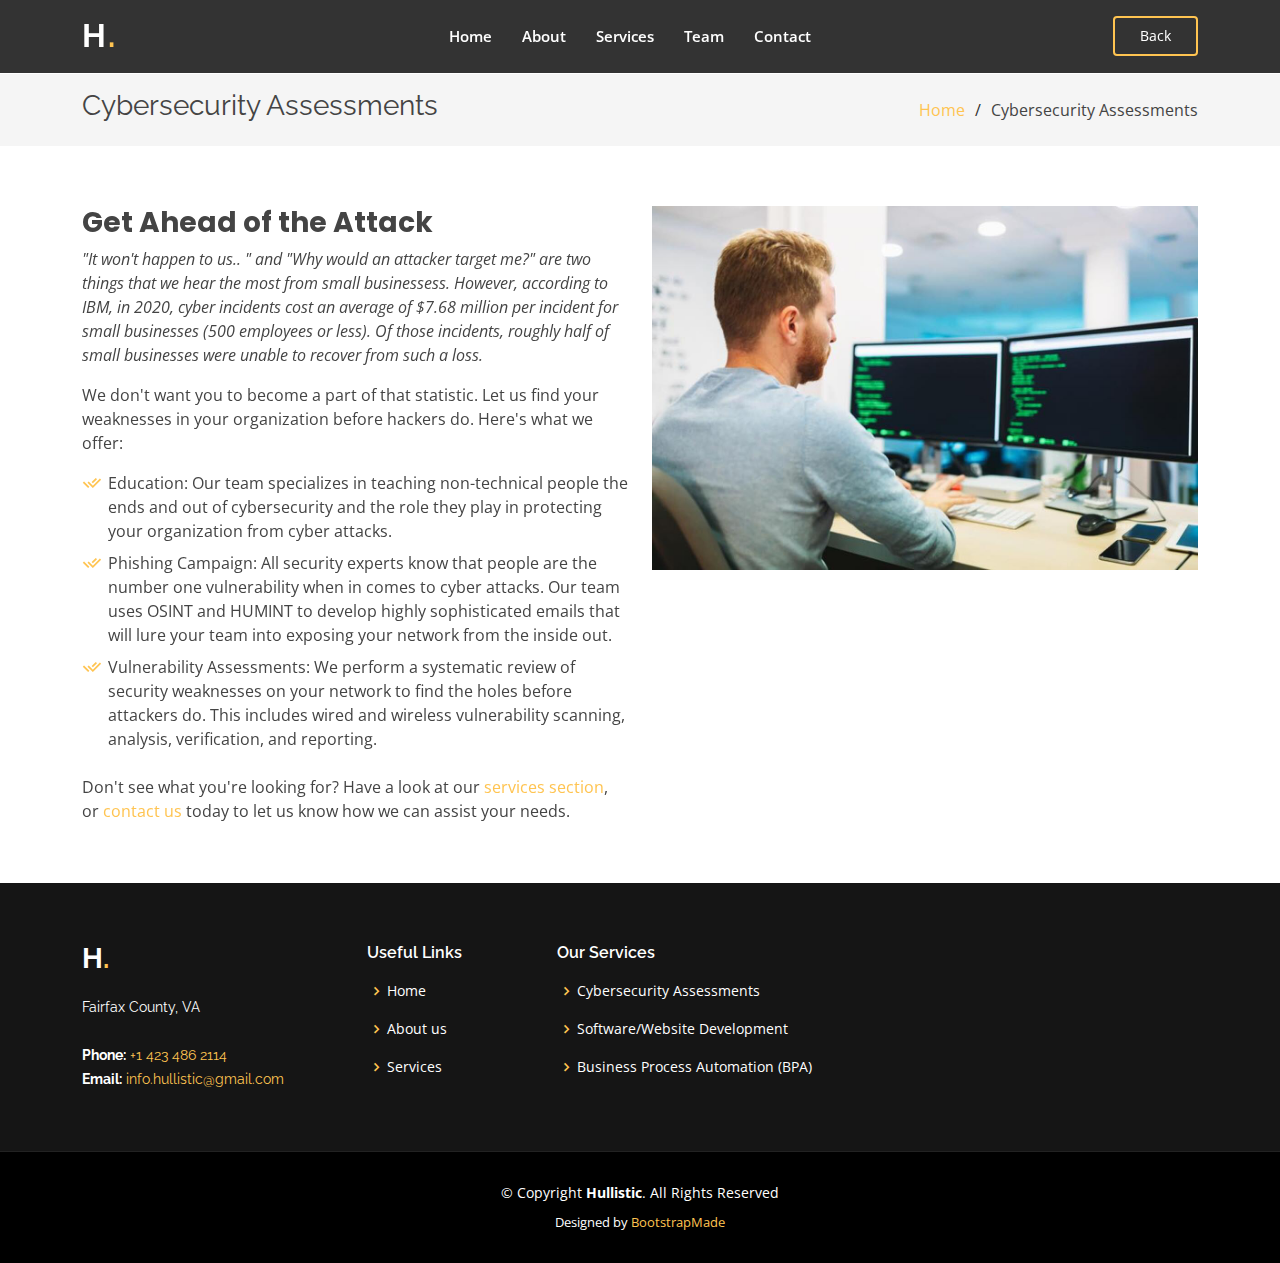
<file: cybersecurity-services.html>
<!DOCTYPE html>
<html lang="en">

<head>
  <meta charset="utf-8">
  <meta content="width=device-width, initial-scale=1.0" name="viewport">

  <title>Hullistic. - Cybersecruity Assessments</title>
  <meta content="" name="description">
  <meta content="" name="keywords">

  <!-- Favicons -->
  <link href="assets/img/favicon.png" rel="icon">
  <link href="assets/img/apple-touch-icon.png" rel="apple-touch-icon">

  <!-- Google Fonts -->
  <link href="https://fonts.googleapis.com/css?family=Open+Sans:300,300i,400,400i,600,600i,700,700i|Raleway:300,300i,400,400i,500,500i,600,600i,700,700i|Poppins:300,300i,400,400i,500,500i,600,600i,700,700i" rel="stylesheet">

  <!-- Vendor CSS Files -->
  <link href="assets/vendor/aos/aos.css" rel="stylesheet">
  <link href="assets/vendor/bootstrap/css/bootstrap.min.css" rel="stylesheet">
  <link href="assets/vendor/bootstrap-icons/bootstrap-icons.css" rel="stylesheet">
  <link href="assets/vendor/boxicons/css/boxicons.min.css" rel="stylesheet">
  <link href="assets/vendor/glightbox/css/glightbox.min.css" rel="stylesheet">
  <link href="assets/vendor/remixicon/remixicon.css" rel="stylesheet">
  <link href="assets/vendor/swiper/swiper-bundle.min.css" rel="stylesheet">

  <!-- Template Main CSS File -->
  <link href="assets/css/style.css" rel="stylesheet">

  <!-- =======================================================
  * Template Name: Gp - v4.7.0
  * Template URL: https://bootstrapmade.com/gp-free-multipurpose-html-bootstrap-template/
  * Author: BootstrapMade.com
  * License: https://bootstrapmade.com/license/
  ======================================================== -->
</head>

<body>

 <!-- ======= Header ======= -->
 <header id="header" class="fixed-top ">
  <div class="container d-flex align-items-center justify-content-lg-between">

    <h1 class="logo me-auto me-lg-0"><a href="index.html">H<span>.</span></a></h1>
    <!-- Uncomment below if you prefer to use an image logo -->
    <!-- <a href="index.html" class="logo me-auto me-lg-0"><img src="assets/img/logo.png" alt="" class="img-fluid"></a>-->

    <nav id="navbar" class="navbar order-last order-lg-0">
      <ul>
        <li><a class="nav-link scrollto" href="index.html#hero">Home</a></li>
        <li><a class="nav-link scrollto" href="index.html#about">About</a></li>
        <li><a class="nav-link scrollto" href="index.html#services">Services</a></li>
        <!-- <li><a class="nav-link scrollto " href="#portfolio">Portfolio</a></li> -->
        <li><a class="nav-link scrollto" href="index.html#team">Team</a></li>
        <!-- <li class="dropdown"><a href="#"><span>Drop Down</span> <i class="bi bi-chevron-down"></i></a>
          <ul>
            <li><a href="#">Drop Down 1</a></li>
            <li class="dropdown"><a href="#"><span>Deep Drop Down</span> <i class="bi bi-chevron-right"></i></a>
              <ul>
                <li><a href="#">Deep Drop Down 1</a></li>
                <li><a href="#">Deep Drop Down 2</a></li>
                <li><a href="#">Deep Drop Down 3</a></li>
                <li><a href="#">Deep Drop Down 4</a></li>
                <li><a href="#">Deep Drop Down 5</a></li>
              </ul>
            </li>
            <li><a href="#">Drop Down 2</a></li>
            <li><a href="#">Drop Down 3</a></li>
            <li><a href="#">Drop Down 4</a></li>
          </ul>
        </li> -->
        <li><a class="nav-link scrollto" href="index.html#contact">Contact</a></li>
      </ul>
      <i class="bi bi-list mobile-nav-toggle"></i>
    </nav><!-- .navbar -->

    <a href="index.html#services" class="get-started-btn scrollto">Back</a>

  </div>
</header><!-- End Header -->




  <main id="main">

    <!-- ======= Breadcrumbs ======= -->
    <section class="breadcrumbs">
      <div class="container">

        <div class="d-flex justify-content-between align-items-center">
          <h2>Cybersecurity Assessments</h2>
          <ol>
            <li><a href="index.html">Home</a></li>
            <li>Cybersecurity Assessments</li>
          </ol>
        </div>
        

      </div>
    </section><!-- End Breadcrumbs -->

    <!-- ======= Cyber Section ======= -->
    <section id="cyber" class="servicedetail">
      <div class="container" data-aos="fade-up">

        <div class="row">
          <div class="col-lg-6 order-1 order-lg-2" data-aos="fade-left" data-aos-delay="100">
            <img src="assets/img/cyber.jpg" class="img-fluid" alt="">
          </div>
          <div class="col-lg-6 pt-4 pt-lg-0 order-2 order-lg-1 content" data-aos="fade-right" data-aos-delay="100">
            <h3>Get Ahead of the Attack</h3>
            <p class="fst-italic">
              "It won't happen to us.. " and "Why would an attacker target me?" are two things that we hear the most from small businessess.
              However, according to IBM, in 2020, cyber incidents cost an average of $7.68 million per incident for small businesses
              (500 employees or less). Of those incidents, roughly half of small businesses were unable to recover from such a loss.
            </p>
            <p>
              We don't want you to become a part of that statistic. Let us find your weaknesses in your organization before hackers do. 
              Here's what we offer:
            </p>
            <ul>
              <li><i class="ri-check-double-line"></i> Education: Our team specializes in teaching non-technical people the ends and out of cybersecurity and the role they play in protecting your organization from cyber attacks.</li>
              <li><i class="ri-check-double-line"></i> Phishing Campaign: All security experts know that people are the number one vulnerability when in comes to cyber attacks. Our team uses OSINT and HUMINT to develop highly sophisticated emails
                that will lure your team into exposing your network from the inside out. </li>
              <li><i class="ri-check-double-line"></i> Vulnerability Assessments: We perform a systematic review of security weaknesses on your network to find the holes before attackers do. This includes wired and wireless vulnerability scanning, analysis, verification, and reporting.</li>
            </ul>
            <p>
             Don't see what you're looking for? Have a look at our <a href="index.html#services">services section</a>, or <a href="index.html#contact">contact us</a> today to let us know how we can assist your needs.
            </p>

          </div>
        </div>

      </div>
    </section>
    <!-- End About Section -->

  </main><!-- End #main -->

   <!-- ======= Footer ======= -->
   <footer id="footer">
    <div class="footer-top">
      <div class="container">
        <div class="row">

          <div class="col-lg-3 col-md-6">
            <div class="footer-info">
              <h3>H<span>.</span></h3>
              <p>
                Fairfax County, VA<br>
                <!-- United States of America <br>--><br>
                <strong>Phone:</strong><a href="tel:4234862114"> +1 423 486 2114</a><br>
                <strong>Email:</strong><a href="mailto:info.hullistic@gmail.com"> info.hullistic@gmail.com</a><br>
              </p>
              <div class="social-links mt-3">
                <!-- <a href="#" class="twitter"><i class="bx bxl-twitter"></i></a>
                <a href="#" class="facebook"><i class="bx bxl-facebook"></i></a>
                <a href="#" class="instagram"><i class="bx bxl-instagram"></i></a>
                <a href="#" class="google-plus"><i class="bx bxl-skype"></i></a>
                <a href="#" class="linkedin"><i class="bx bxl-linkedin"></i></a> -->
              </div>
            </div>
          </div>

          <div class="col-lg-2 col-md-6 footer-links">
            <h4>Useful Links</h4>
            <ul>
              <li><i class="bx bx-chevron-right"></i> <a href="index.html#">Home</a></li>
              <li><i class="bx bx-chevron-right"></i> <a href="index.html#about">About us</a></li>
              <li><i class="bx bx-chevron-right"></i> <a href="index.html#services">Services</a></li>
              <!-- <li><i class="bx bx-chevron-right"></i> <a href="#tos">Terms of service</a></li>
              <li><i class="bx bx-chevron-right"></i> <a href="#privacy">Privacy policy</a></li> -->
            </ul>
          </div>

          <div class="col-lg-3 col-md-6 footer-links">
            <h4>Our Services</h4>
            <ul>
              <li><i class="bx bx-chevron-right"></i> <a href="#">Cybersecurity Assessments</a></li>
              <li><i class="bx bx-chevron-right"></i> <a href="#">Software/Website Development</a></li>
              <li><i class="bx bx-chevron-right"></i> <a href="#">Business Process Automation (BPA)</a></li>
              <!-- <li><i class="bx bx-chevron-right"></i> <a href="#">Marketing</a></li>
              <li><i class="bx bx-chevron-right"></i> <a href="#">Graphic Design</a></li> -->
            </ul>
          </div>

          <!-- <div class="col-lg-4 col-md-6 footer-newsletter">
            <h4>Our Newsletter</h4>
            <p>Tamen quem nulla quae legam multos aute sint culpa legam noster magna</p>
            <form action="" method="post">
              <input type="email" name="email"><input type="submit" value="Subscribe">
            </form>

          </div> -->

        </div>
      </div>
    </div>

    <div class="container">
      <div class="copyright">
        &copy; Copyright <strong><span>Hullistic</span></strong>. All Rights Reserved
      </div>
      <div class="credits">
        <!-- All the links in the footer should remain intact. -->
        <!-- You can delete the links only if you purchased the pro version. -->
        <!-- Licensing information: https://bootstrapmade.com/license/ -->
        <!-- Purchase the pro version with working PHP/AJAX contact form: https://bootstrapmade.com/gp-free-multipurpose-html-bootstrap-template/ -->
        Designed by <a href="https://bootstrapmade.com/">BootstrapMade</a>
      </div>
    </div>
  </footer><!-- End Footer -->

  <div id="preloader"></div>
  <a href="#" class="back-to-top d-flex align-items-center justify-content-center"><i class="bi bi-arrow-up-short"></i></a>

  <!-- Vendor JS Files -->
  <script src="assets/vendor/purecounter/purecounter.js"></script>
  <script src="assets/vendor/aos/aos.js"></script>
  <script src="assets/vendor/bootstrap/js/bootstrap.bundle.min.js"></script>
  <script src="assets/vendor/glightbox/js/glightbox.min.js"></script>
  <script src="assets/vendor/isotope-layout/isotope.pkgd.min.js"></script>
  <script src="assets/vendor/swiper/swiper-bundle.min.js"></script>
  <script src="assets/vendor/php-email-form/validate.js"></script>

  <!-- Template Main JS File -->
  <script src="assets/js/main.js"></script>

</body>

</html>
</file>
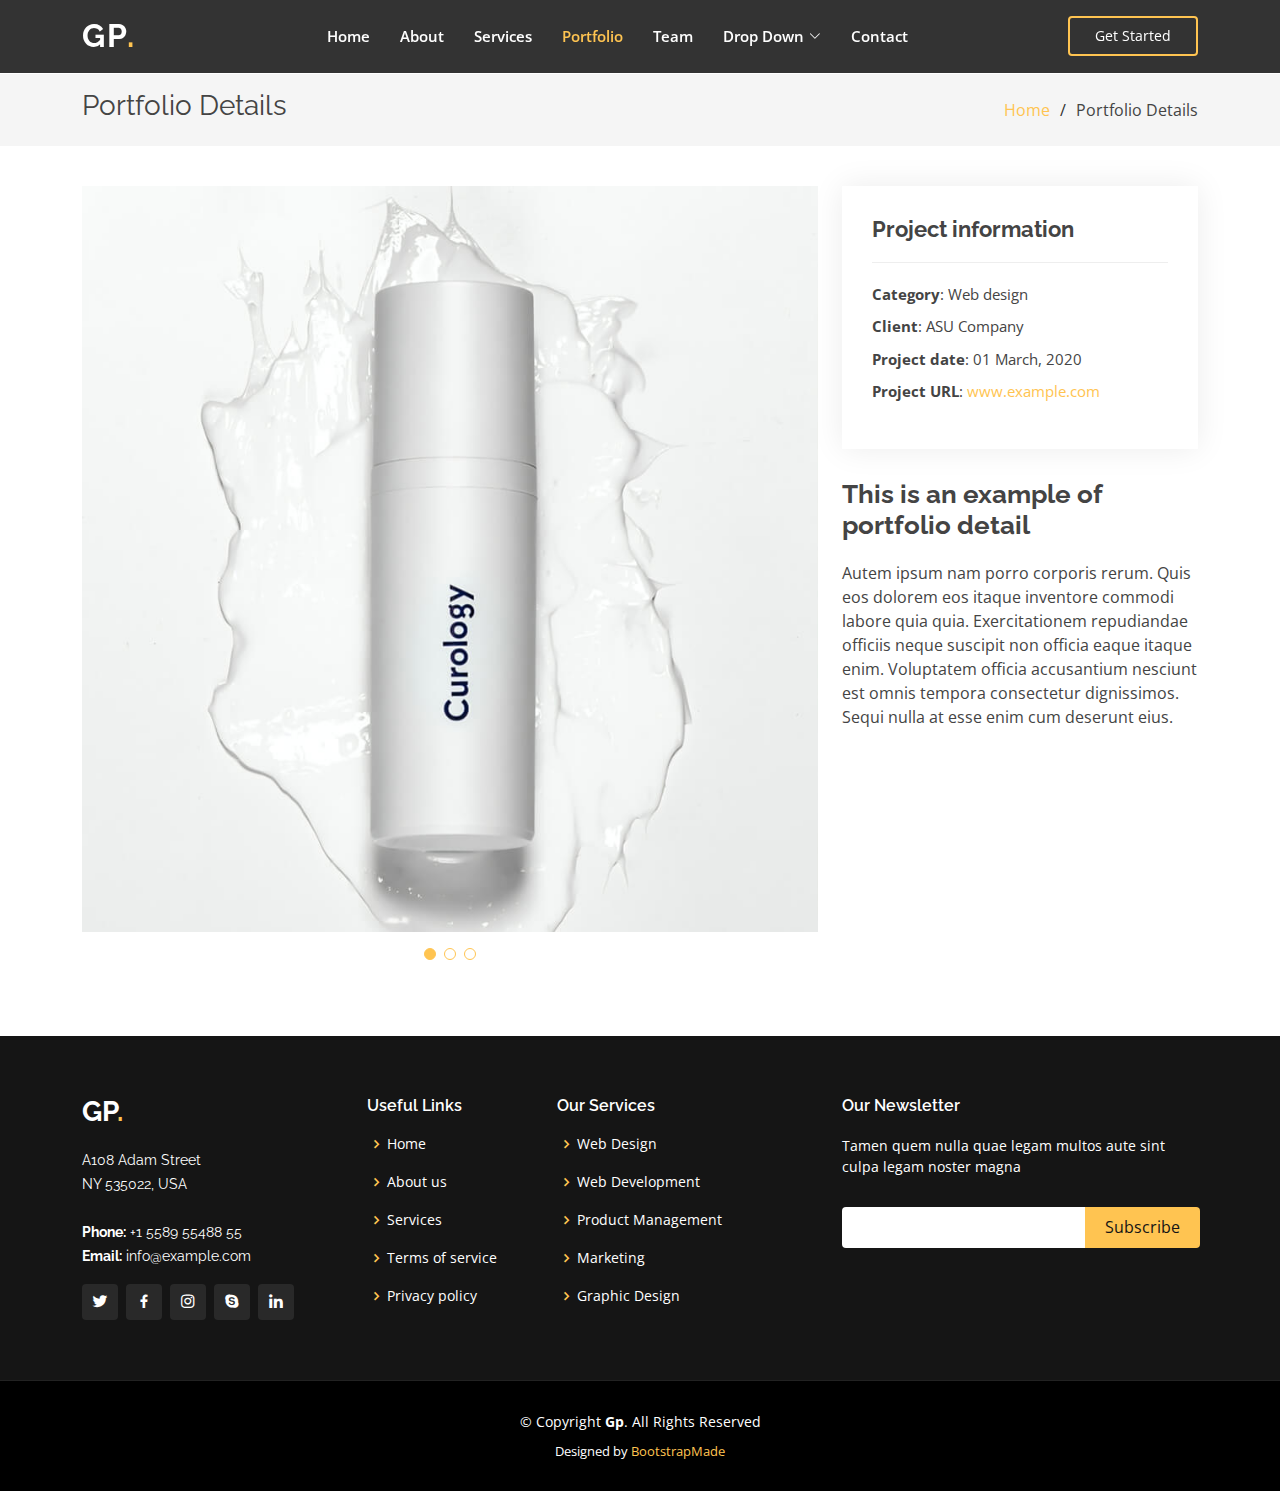
<file: portfolio-details.html>
<!DOCTYPE html>
<html lang="en">

<head>
  <meta charset="utf-8">
  <meta content="width=device-width, initial-scale=1.0" name="viewport">

  <title>Portfolio Details - Gp Bootstrap Template</title>
  <meta content="" name="description">
  <meta content="" name="keywords">

  <!-- Favicons -->
  <link href="assets/img/favicon.png" rel="icon">
  <link href="assets/img/apple-touch-icon.png" rel="apple-touch-icon">

  <!-- Google Fonts -->
  <link href="https://fonts.googleapis.com/css?family=Open+Sans:300,300i,400,400i,600,600i,700,700i|Raleway:300,300i,400,400i,500,500i,600,600i,700,700i|Poppins:300,300i,400,400i,500,500i,600,600i,700,700i" rel="stylesheet">

  <!-- Vendor CSS Files -->
  <link href="assets/vendor/aos/aos.css" rel="stylesheet">
  <link href="assets/vendor/bootstrap/css/bootstrap.min.css" rel="stylesheet">
  <link href="assets/vendor/bootstrap-icons/bootstrap-icons.css" rel="stylesheet">
  <link href="assets/vendor/boxicons/css/boxicons.min.css" rel="stylesheet">
  <link href="assets/vendor/glightbox/css/glightbox.min.css" rel="stylesheet">
  <link href="assets/vendor/remixicon/remixicon.css" rel="stylesheet">
  <link href="assets/vendor/swiper/swiper-bundle.min.css" rel="stylesheet">

  <!-- Template Main CSS File -->
  <link href="assets/css/style.css" rel="stylesheet">

  <!-- =======================================================
  * Template Name: Gp - v4.7.0
  * Template URL: https://bootstrapmade.com/gp-free-multipurpose-html-bootstrap-template/
  * Author: BootstrapMade.com
  * License: https://bootstrapmade.com/license/
  ======================================================== -->
</head>

<body>

  <!-- ======= Header ======= -->
  <header id="header" class="fixed-top header-inner-pages">
    <div class="container d-flex align-items-center justify-content-lg-between">

      <h1 class="logo me-auto me-lg-0"><a href="index.html">Gp<span>.</span></a></h1>
      <!-- Uncomment below if you prefer to use an image logo -->
      <!-- <a href="index.html" class="logo me-auto me-lg-0"><img src="assets/img/logo.png" alt="" class="img-fluid"></a>-->

      <nav id="navbar" class="navbar order-last order-lg-0">
        <ul>
          <li><a class="nav-link scrollto " href="#hero">Home</a></li>
          <li><a class="nav-link scrollto" href="#about">About</a></li>
          <li><a class="nav-link scrollto" href="#services">Services</a></li>
          <li><a class="nav-link scrollto active" href="#portfolio">Portfolio</a></li>
          <li><a class="nav-link scrollto" href="#team">Team</a></li>
          <li class="dropdown"><a href="#"><span>Drop Down</span> <i class="bi bi-chevron-down"></i></a>
            <ul>
              <li><a href="#">Drop Down 1</a></li>
              <li class="dropdown"><a href="#"><span>Deep Drop Down</span> <i class="bi bi-chevron-right"></i></a>
                <ul>
                  <li><a href="#">Deep Drop Down 1</a></li>
                  <li><a href="#">Deep Drop Down 2</a></li>
                  <li><a href="#">Deep Drop Down 3</a></li>
                  <li><a href="#">Deep Drop Down 4</a></li>
                  <li><a href="#">Deep Drop Down 5</a></li>
                </ul>
              </li>
              <li><a href="#">Drop Down 2</a></li>
              <li><a href="#">Drop Down 3</a></li>
              <li><a href="#">Drop Down 4</a></li>
            </ul>
          </li>
          <li><a class="nav-link scrollto" href="#contact">Contact</a></li>
        </ul>
        <i class="bi bi-list mobile-nav-toggle"></i>
      </nav><!-- .navbar -->

      <a href="#about" class="get-started-btn scrollto">Get Started</a>

    </div>
  </header><!-- End Header -->

  <main id="main">

    <!-- ======= Breadcrumbs ======= -->
    <section id="breadcrumbs" class="breadcrumbs">
      <div class="container">

        <div class="d-flex justify-content-between align-items-center">
          <h2>Portfolio Details</h2>
          <ol>
            <li><a href="index.html">Home</a></li>
            <li>Portfolio Details</li>
          </ol>
        </div>

      </div>
    </section><!-- End Breadcrumbs -->

    <!-- ======= Portfolio Details Section ======= -->
    <section id="portfolio-details" class="portfolio-details">
      <div class="container">

        <div class="row gy-4">

          <div class="col-lg-8">
            <div class="portfolio-details-slider swiper">
              <div class="swiper-wrapper align-items-center">

                <div class="swiper-slide">
                  <img src="assets/img/portfolio/portfolio-1.jpg" alt="">
                </div>

                <div class="swiper-slide">
                  <img src="assets/img/portfolio/portfolio-2.jpg" alt="">
                </div>

                <div class="swiper-slide">
                  <img src="assets/img/portfolio/portfolio-3.jpg" alt="">
                </div>

              </div>
              <div class="swiper-pagination"></div>
            </div>
          </div>

          <div class="col-lg-4">
            <div class="portfolio-info">
              <h3>Project information</h3>
              <ul>
                <li><strong>Category</strong>: Web design</li>
                <li><strong>Client</strong>: ASU Company</li>
                <li><strong>Project date</strong>: 01 March, 2020</li>
                <li><strong>Project URL</strong>: <a href="#">www.example.com</a></li>
              </ul>
            </div>
            <div class="portfolio-description">
              <h2>This is an example of portfolio detail</h2>
              <p>
                Autem ipsum nam porro corporis rerum. Quis eos dolorem eos itaque inventore commodi labore quia quia. Exercitationem repudiandae officiis neque suscipit non officia eaque itaque enim. Voluptatem officia accusantium nesciunt est omnis tempora consectetur dignissimos. Sequi nulla at esse enim cum deserunt eius.
              </p>
            </div>
          </div>

        </div>

      </div>
    </section><!-- End Portfolio Details Section -->

  </main><!-- End #main -->

  <!-- ======= Footer ======= -->
  <footer id="footer">
    <div class="footer-top">
      <div class="container">
        <div class="row">

          <div class="col-lg-3 col-md-6">
            <div class="footer-info">
              <h3>Gp<span>.</span></h3>
              <p>
                A108 Adam Street <br>
                NY 535022, USA<br><br>
                <strong>Phone:</strong> +1 5589 55488 55<br>
                <strong>Email:</strong> info@example.com<br>
              </p>
              <div class="social-links mt-3">
                <a href="#" class="twitter"><i class="bx bxl-twitter"></i></a>
                <a href="#" class="facebook"><i class="bx bxl-facebook"></i></a>
                <a href="#" class="instagram"><i class="bx bxl-instagram"></i></a>
                <a href="#" class="google-plus"><i class="bx bxl-skype"></i></a>
                <a href="#" class="linkedin"><i class="bx bxl-linkedin"></i></a>
              </div>
            </div>
          </div>

          <div class="col-lg-2 col-md-6 footer-links">
            <h4>Useful Links</h4>
            <ul>
              <li><i class="bx bx-chevron-right"></i> <a href="#">Home</a></li>
              <li><i class="bx bx-chevron-right"></i> <a href="#">About us</a></li>
              <li><i class="bx bx-chevron-right"></i> <a href="#">Services</a></li>
              <li><i class="bx bx-chevron-right"></i> <a href="#">Terms of service</a></li>
              <li><i class="bx bx-chevron-right"></i> <a href="#">Privacy policy</a></li>
            </ul>
          </div>

          <div class="col-lg-3 col-md-6 footer-links">
            <h4>Our Services</h4>
            <ul>
              <li><i class="bx bx-chevron-right"></i> <a href="#">Web Design</a></li>
              <li><i class="bx bx-chevron-right"></i> <a href="#">Web Development</a></li>
              <li><i class="bx bx-chevron-right"></i> <a href="#">Product Management</a></li>
              <li><i class="bx bx-chevron-right"></i> <a href="#">Marketing</a></li>
              <li><i class="bx bx-chevron-right"></i> <a href="#">Graphic Design</a></li>
            </ul>
          </div>

          <div class="col-lg-4 col-md-6 footer-newsletter">
            <h4>Our Newsletter</h4>
            <p>Tamen quem nulla quae legam multos aute sint culpa legam noster magna</p>
            <form action="" method="post">
              <input type="email" name="email"><input type="submit" value="Subscribe">
            </form>

          </div>

        </div>
      </div>
    </div>

    <div class="container">
      <div class="copyright">
        &copy; Copyright <strong><span>Gp</span></strong>. All Rights Reserved
      </div>
      <div class="credits">
        <!-- All the links in the footer should remain intact. -->
        <!-- You can delete the links only if you purchased the pro version. -->
        <!-- Licensing information: https://bootstrapmade.com/license/ -->
        <!-- Purchase the pro version with working PHP/AJAX contact form: https://bootstrapmade.com/gp-free-multipurpose-html-bootstrap-template/ -->
        Designed by <a href="https://bootstrapmade.com/">BootstrapMade</a>
      </div>
    </div>
  </footer><!-- End Footer -->

  <div id="preloader"></div>
  <a href="#" class="back-to-top d-flex align-items-center justify-content-center"><i class="bi bi-arrow-up-short"></i></a>

  <!-- Vendor JS Files -->
  <script src="assets/vendor/purecounter/purecounter.js"></script>
  <script src="assets/vendor/aos/aos.js"></script>
  <script src="assets/vendor/bootstrap/js/bootstrap.bundle.min.js"></script>
  <script src="assets/vendor/glightbox/js/glightbox.min.js"></script>
  <script src="assets/vendor/isotope-layout/isotope.pkgd.min.js"></script>
  <script src="assets/vendor/swiper/swiper-bundle.min.js"></script>
  <script src="assets/vendor/php-email-form/validate.js"></script>

  <!-- Template Main JS File -->
  <script src="assets/js/main.js"></script>

</body>

</html>
</file>
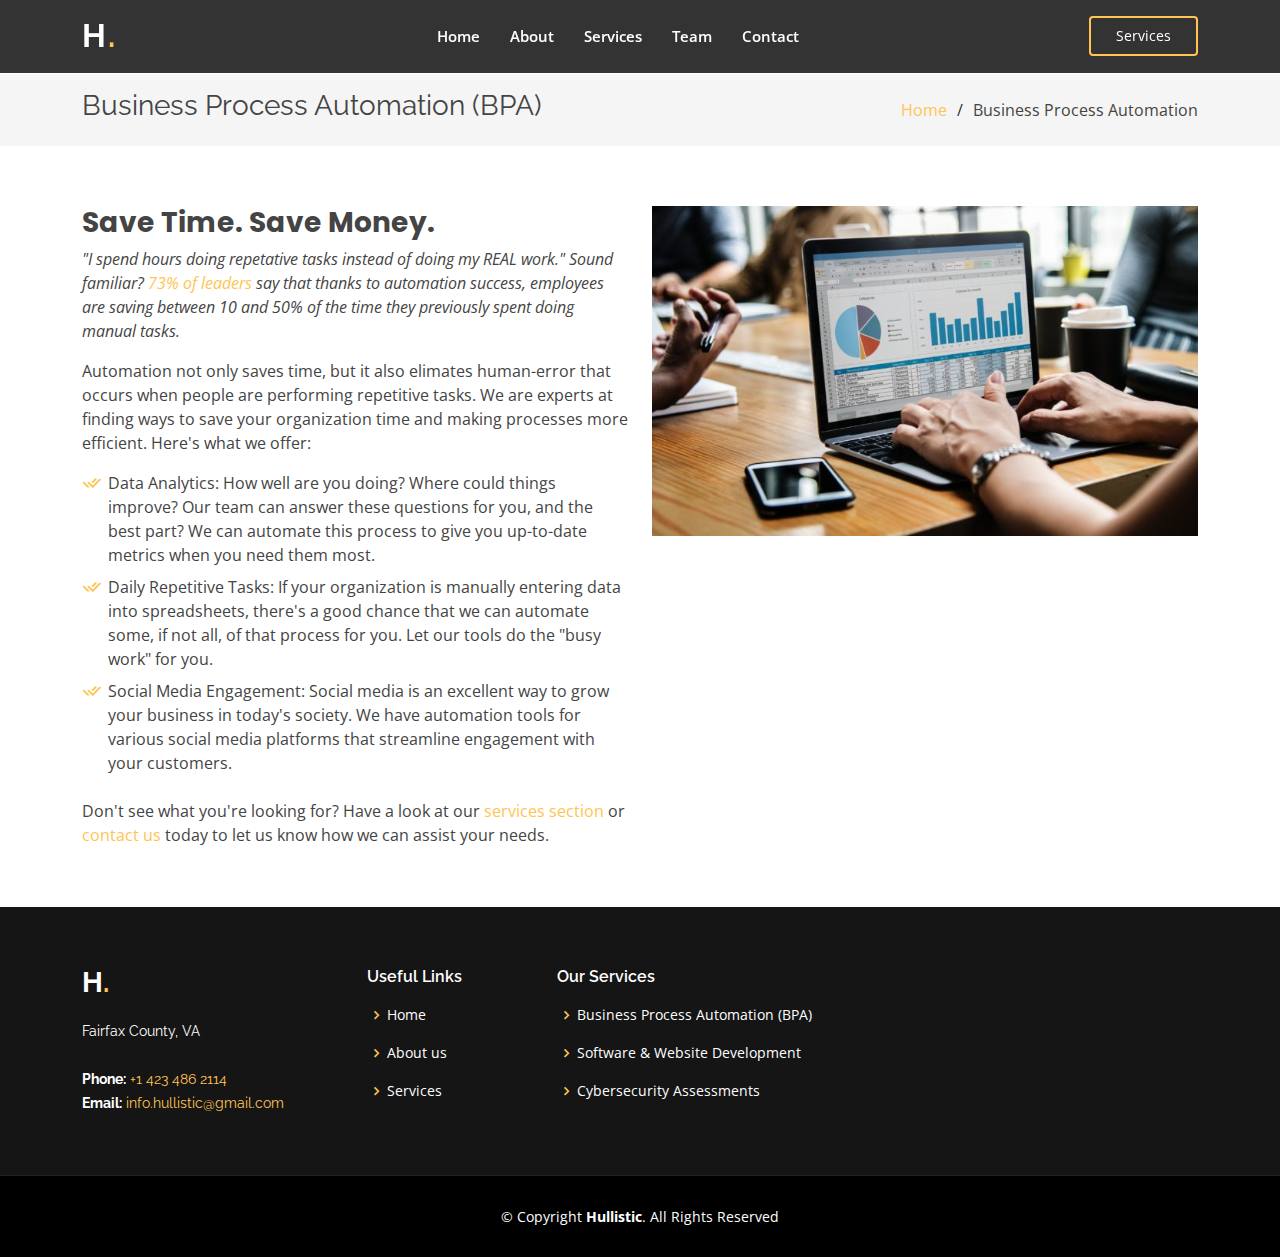
<file: services-bpa.html>
<!DOCTYPE html>
<html lang="en">

<head>
  <meta charset="utf-8">
  <meta content="width=device-width, initial-scale=1.0" name="viewport">

  <title>Hullistic. - Business Process Automation</title>
  <meta content="" name="description">
  <meta content="" name="keywords">

  <!-- Favicons -->
  <link href="assets/img/favicon.png" rel="icon">
  <link href="assets/img/apple-touch-icon.png" rel="apple-touch-icon">

  <!-- Google Fonts -->
  <link href="https://fonts.googleapis.com/css?family=Open+Sans:300,300i,400,400i,600,600i,700,700i|Raleway:300,300i,400,400i,500,500i,600,600i,700,700i|Poppins:300,300i,400,400i,500,500i,600,600i,700,700i" rel="stylesheet">

  <!-- Vendor CSS Files -->
  <link href="assets/vendor/aos/aos.css" rel="stylesheet">
  <link href="assets/vendor/bootstrap/css/bootstrap.min.css" rel="stylesheet">
  <link href="assets/vendor/bootstrap-icons/bootstrap-icons.css" rel="stylesheet">
  <link href="assets/vendor/boxicons/css/boxicons.min.css" rel="stylesheet">
  <link href="assets/vendor/glightbox/css/glightbox.min.css" rel="stylesheet">
  <link href="assets/vendor/remixicon/remixicon.css" rel="stylesheet">
  <link href="assets/vendor/swiper/swiper-bundle.min.css" rel="stylesheet">

  <!-- Template Main CSS File -->
  <link href="assets/css/style.css" rel="stylesheet">

  <!-- =======================================================
  * Template Name: Gp - v4.7.0
  * Template URL: https://bootstrapmade.com/gp-free-multipurpose-html-bootstrap-template/
  * Author: BootstrapMade.com
  * License: https://bootstrapmade.com/license/
  ======================================================== -->
</head>

<body>

 <!-- ======= Header ======= -->
 <header id="header" class="fixed-top ">
  <div class="container d-flex align-items-center justify-content-lg-between">

    <h1 class="logo me-auto me-lg-0"><a href="index.html">H<span>.</span></a></h1>
    <!-- Uncomment below if you prefer to use an image logo -->
    <!-- <a href="index.html" class="logo me-auto me-lg-0"><img src="assets/img/logo.png" alt="" class="img-fluid"></a>-->

    <nav id="navbar" class="navbar order-last order-lg-0">
      <ul>
        <li><a class="nav-link scrollto" href="index.html#hero">Home</a></li>
        <li><a class="nav-link scrollto" href="index.html#about">About</a></li>
        <li><a class="nav-link scrollto" href="index.html#services">Services</a></li>
        <!-- <li><a class="nav-link scrollto " href="#portfolio">Portfolio</a></li> -->
        <li><a class="nav-link scrollto" href="index.html#team">Team</a></li>
        <!-- <li class="dropdown"><a href="#"><span>Drop Down</span> <i class="bi bi-chevron-down"></i></a>
          <ul>
            <li><a href="#">Drop Down 1</a></li>
            <li class="dropdown"><a href="#"><span>Deep Drop Down</span> <i class="bi bi-chevron-right"></i></a>
              <ul>
                <li><a href="#">Deep Drop Down 1</a></li>
                <li><a href="#">Deep Drop Down 2</a></li>
                <li><a href="#">Deep Drop Down 3</a></li>
                <li><a href="#">Deep Drop Down 4</a></li>
                <li><a href="#">Deep Drop Down 5</a></li>
              </ul>
            </li>
            <li><a href="#">Drop Down 2</a></li>
            <li><a href="#">Drop Down 3</a></li>
            <li><a href="#">Drop Down 4</a></li>
          </ul>
        </li> -->
        <li><a class="nav-link scrollto" href="index.html#contact">Contact</a></li>
      </ul>
      <i class="bi bi-list mobile-nav-toggle"></i>
    </nav><!-- .navbar -->

    <a href="index.html#services" class="get-started-btn scrollto">Services</a>

  </div>
</header><!-- End Header -->




  <main id="main">

    <!-- ======= Breadcrumbs ======= -->
    <section class="breadcrumbs">
      <div class="container">

        <div class="d-flex justify-content-between align-items-center">
          <h2>Business Process Automation (BPA)</h2>
          <ol>
            <li><a href="index.html">Home</a></li>
            <li>Business Process Automation</li>
          </ol>
        </div>
        

      </div>
    </section><!-- End Breadcrumbs -->

    <!-- ======= Cyber Section ======= -->
    <section id="cyber" class="servicedetail">
      <div class="container" >

        <div class="row">
          <div class="col-lg-6 order-1 order-lg-2" >
            <img src="assets/img/automation.jpg" class="img-fluid" alt="">
          </div>
          <div class="col-lg-6 pt-4 pt-lg-0 order-2 order-lg-1 content" >
            <h3>Save Time. Save Money.</h3>
            <p class="fst-italic">
              "I spend hours doing repetative tasks instead of doing my REAL work." Sound familiar? <a href="https://www.salesforce.com/content/dam/web/en_us/www/documents/platform/it-leaders-fueling-time-and-cost-savings-with-process-automation.pdf">73% of leaders</a> say that thanks to automation success, employees are saving between 10 and 50% of the time they previously spent doing manual tasks.
            </p>
            <p>
              Automation not only saves time, but it also elimates human-error that occurs when people are performing repetitive tasks. We are experts at finding ways to save your organization time and making processes more efficient.  
              Here's what we offer:
            </p>
            <ul>
              <li><i class="ri-check-double-line"></i> Data Analytics: How well are you doing? Where could things improve? Our team can answer these questions for you, and the best part? We can automate this process to give you up-to-date metrics when you need them most.</li>
              <li><i class="ri-check-double-line"></i> Daily Repetitive Tasks: If your organization is manually entering data into spreadsheets, there's a good chance that we can automate some, if not all, of that process for you. Let our tools do the "busy work" for you.</li>
              <li><i class="ri-check-double-line"></i> Social Media Engagement: Social media is an excellent way to grow your business in today's society. We have automation tools for various social media platforms that streamline engagement with your customers.</li>
            </ul>
            <p>
             Don't see what you're looking for? Have a look at our <a href="index.html#services">services section</a> or <a href="index.html#contact">contact us</a> today to let us know how we can assist your needs.
            </p>

          </div>
        </div>

      </div>
    </section>
    <!-- End About Section -->

  </main><!-- End #main -->

   <!-- ======= Footer ======= -->
   <footer id="footer">
    <div class="footer-top">
      <div class="container">
        <div class="row">

          <div class="col-lg-3 col-md-6">
            <div class="footer-info">
              <h3>H<span>.</span></h3>
              <p>
                Fairfax County, VA<br>
                <!-- United States of America <br>--><br>
                <strong>Phone:</strong><a href="tel:4234862114"> +1 423 486 2114</a><br>
                <strong>Email:</strong><a href="mailto:info.hullistic@gmail.com"> info.hullistic@gmail.com</a><br>
              </p>
              <div class="social-links mt-3">
                <!-- <a href="#" class="twitter"><i class="bx bxl-twitter"></i></a>
                <a href="#" class="facebook"><i class="bx bxl-facebook"></i></a>
                <a href="#" class="instagram"><i class="bx bxl-instagram"></i></a>
                <a href="#" class="google-plus"><i class="bx bxl-skype"></i></a>
                <a href="#" class="linkedin"><i class="bx bxl-linkedin"></i></a> -->
              </div>
            </div>
          </div>

          <div class="col-lg-2 col-md-6 footer-links">
            <h4>Useful Links</h4>
            <ul>
              <li><i class="bx bx-chevron-right"></i> <a href="index.html#">Home</a></li>
              <li><i class="bx bx-chevron-right"></i> <a href="index.html#about">About us</a></li>
              <li><i class="bx bx-chevron-right"></i> <a href="index.html#services">Services</a></li>
              <!-- <li><i class="bx bx-chevron-right"></i> <a href="#tos">Terms of service</a></li>
              <li><i class="bx bx-chevron-right"></i> <a href="#privacy">Privacy policy</a></li> -->
            </ul>
          </div>

          <div class="col-lg-3 col-md-6 footer-links">
            <h4>Our Services</h4>
            <ul>
              <li><i class="bx bx-chevron-right"></i> <a href="services-bpa.html">Business Process Automation (BPA)</a></li>
              <li><i class="bx bx-chevron-right"></i> <a href="services-development.html">Software &amp; Website Development</a></li>
              <li><i class="bx bx-chevron-right"></i> <a href="services-cybersecurity.html">Cybersecurity Assessments</a></li>
              <!-- <li><i class="bx bx-chevron-right"></i> <a href="#">Marketing</a></li>
              <li><i class="bx bx-chevron-right"></i> <a href="#">Graphic Design</a></li> -->
            </ul>
          </div>

          <!-- <div class="col-lg-4 col-md-6 footer-newsletter">
            <h4>Our Newsletter</h4>
            <p>Tamen quem nulla quae legam multos aute sint culpa legam noster magna</p>
            <form action="" method="post">
              <input type="email" name="email"><input type="submit" value="Subscribe">
            </form>

          </div> -->

        </div>
      </div>
    </div>

    <div class="container">
      <div class="copyright">
        &copy; Copyright <strong><span>Hullistic</span></strong>. All Rights Reserved
      </div>
    </div>
  </footer><!-- End Footer -->

  <div id="preloader"></div>
  <a href="#" class="back-to-top d-flex align-items-center justify-content-center"><i class="bi bi-arrow-up-short"></i></a>

  <!-- Vendor JS Files -->
  <script src="assets/vendor/purecounter/purecounter.js"></script>
  <script src="assets/vendor/aos/aos.js"></script>
  <script src="assets/vendor/bootstrap/js/bootstrap.bundle.min.js"></script>
  <script src="assets/vendor/glightbox/js/glightbox.min.js"></script>
  <script src="assets/vendor/isotope-layout/isotope.pkgd.min.js"></script>
  <script src="assets/vendor/swiper/swiper-bundle.min.js"></script>
  <script src="assets/vendor/php-email-form/validate.js"></script>

  <!-- Template Main JS File -->
  <script src="assets/js/main.js"></script>

</body>

</html>
</file>
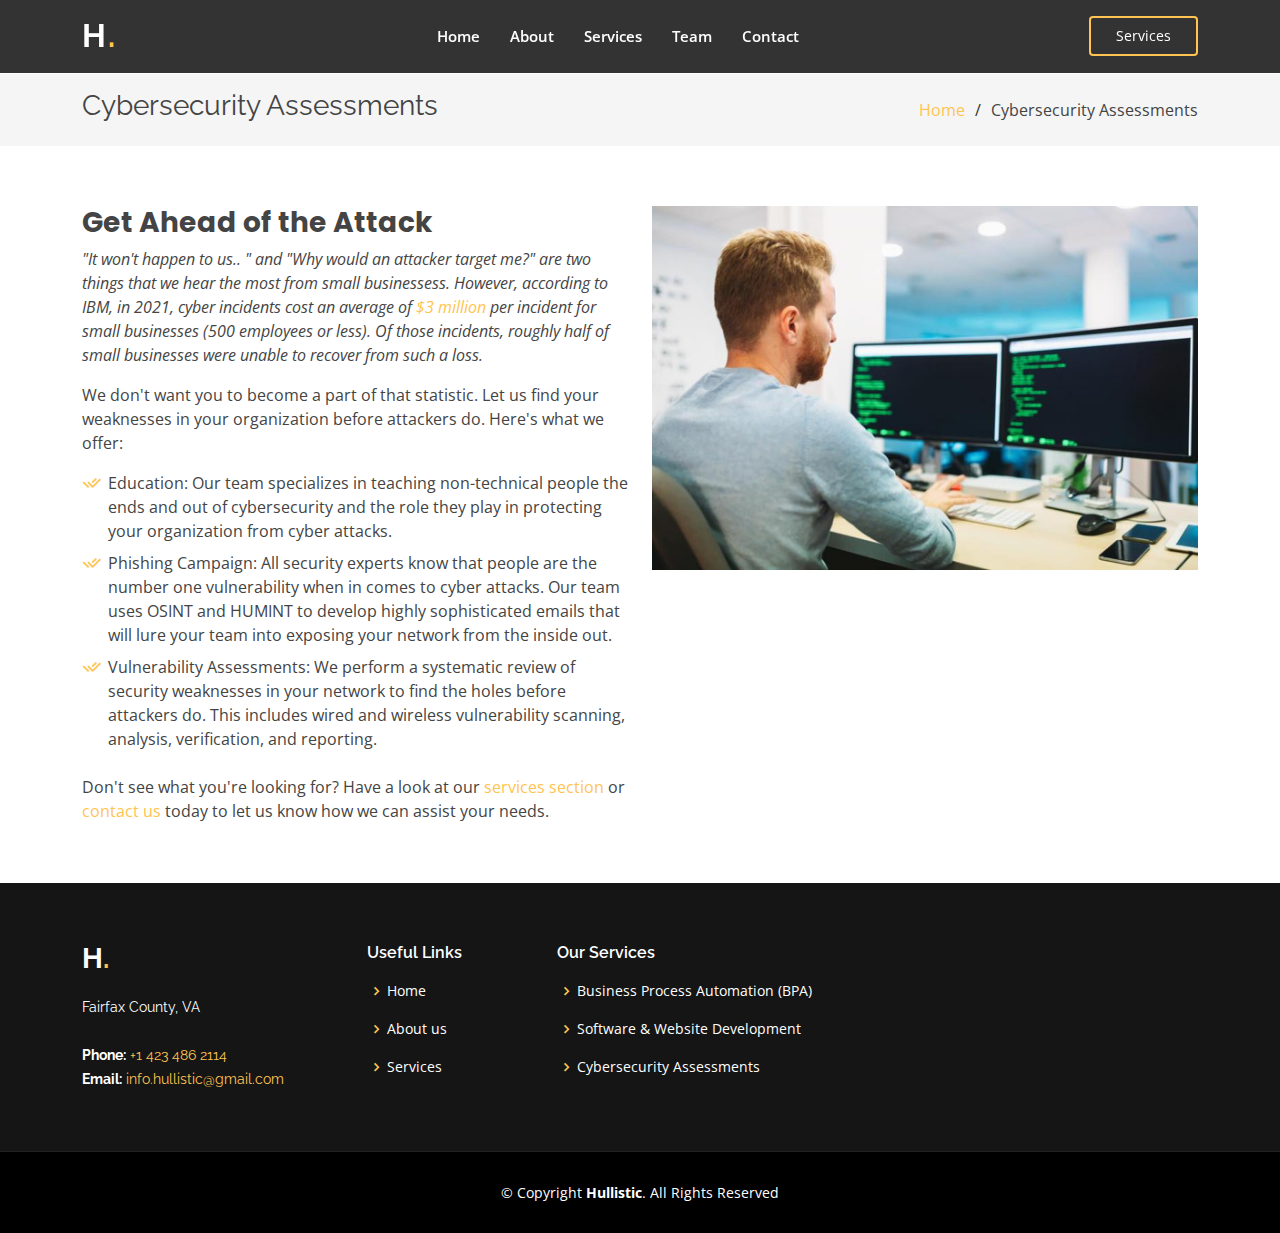
<file: services-cybersecurity.html>
<!DOCTYPE html>
<html lang="en">

<head>
  <meta charset="utf-8">
  <meta content="width=device-width, initial-scale=1.0" name="viewport">

  <title>Hullistic. - Cybersecruity Assessments</title>
  <meta content="" name="description">
  <meta content="" name="keywords">

  <!-- Favicons -->
  <link href="assets/img/favicon.png" rel="icon">
  <link href="assets/img/apple-touch-icon.png" rel="apple-touch-icon">

  <!-- Google Fonts -->
  <link href="https://fonts.googleapis.com/css?family=Open+Sans:300,300i,400,400i,600,600i,700,700i|Raleway:300,300i,400,400i,500,500i,600,600i,700,700i|Poppins:300,300i,400,400i,500,500i,600,600i,700,700i" rel="stylesheet">

  <!-- Vendor CSS Files -->
  <link href="assets/vendor/aos/aos.css" rel="stylesheet">
  <link href="assets/vendor/bootstrap/css/bootstrap.min.css" rel="stylesheet">
  <link href="assets/vendor/bootstrap-icons/bootstrap-icons.css" rel="stylesheet">
  <link href="assets/vendor/boxicons/css/boxicons.min.css" rel="stylesheet">
  <link href="assets/vendor/glightbox/css/glightbox.min.css" rel="stylesheet">
  <link href="assets/vendor/remixicon/remixicon.css" rel="stylesheet">
  <link href="assets/vendor/swiper/swiper-bundle.min.css" rel="stylesheet">

  <!-- Template Main CSS File -->
  <link href="assets/css/style.css" rel="stylesheet">

  <!-- =======================================================
  * Template Name: Gp - v4.7.0
  * Template URL: https://bootstrapmade.com/gp-free-multipurpose-html-bootstrap-template/
  * Author: BootstrapMade.com
  * License: https://bootstrapmade.com/license/
  ======================================================== -->
</head>

<body>

 <!-- ======= Header ======= -->
 <header id="header" class="fixed-top ">
  <div class="container d-flex align-items-center justify-content-lg-between">

    <h1 class="logo me-auto me-lg-0"><a href="index.html">H<span>.</span></a></h1>
    <!-- Uncomment below if you prefer to use an image logo -->
    <!-- <a href="index.html" class="logo me-auto me-lg-0"><img src="assets/img/logo.png" alt="" class="img-fluid"></a>-->

    <nav id="navbar" class="navbar order-last order-lg-0">
      <ul>
        <li><a class="nav-link scrollto" href="index.html#hero">Home</a></li>
        <li><a class="nav-link scrollto" href="index.html#about">About</a></li>
        <li><a class="nav-link scrollto" href="index.html#services">Services</a></li>
        <!-- <li><a class="nav-link scrollto " href="#portfolio">Portfolio</a></li> -->
        <li><a class="nav-link scrollto" href="index.html#team">Team</a></li>
        <!-- <li class="dropdown"><a href="#"><span>Drop Down</span> <i class="bi bi-chevron-down"></i></a>
          <ul>
            <li><a href="#">Drop Down 1</a></li>
            <li class="dropdown"><a href="#"><span>Deep Drop Down</span> <i class="bi bi-chevron-right"></i></a>
              <ul>
                <li><a href="#">Deep Drop Down 1</a></li>
                <li><a href="#">Deep Drop Down 2</a></li>
                <li><a href="#">Deep Drop Down 3</a></li>
                <li><a href="#">Deep Drop Down 4</a></li>
                <li><a href="#">Deep Drop Down 5</a></li>
              </ul>
            </li>
            <li><a href="#">Drop Down 2</a></li>
            <li><a href="#">Drop Down 3</a></li>
            <li><a href="#">Drop Down 4</a></li>
          </ul>
        </li> -->
        <li><a class="nav-link scrollto" href="index.html#contact">Contact</a></li>
      </ul>
      <i class="bi bi-list mobile-nav-toggle"></i>
    </nav><!-- .navbar -->

    <a href="index.html#services" class="get-started-btn scrollto">Services</a>

  </div>
</header><!-- End Header -->




  <main id="main">

    <!-- ======= Breadcrumbs ======= -->
    <section class="breadcrumbs">
      <div class="container">

        <div class="d-flex justify-content-between align-items-center">
          <h2>Cybersecurity Assessments</h2>
          <ol>
            <li><a href="index.html">Home</a></li>
            <li>Cybersecurity Assessments</li>
          </ol>
        </div>


      </div>
    </section><!-- End Breadcrumbs -->

    <!-- ======= Cyber Section ======= -->
    <section id="cyber" class="servicedetail">
      <div class="container" >

        <div class="row">
          <div class="col-lg-6 order-1 order-lg-2" >
            <img src="assets/img/cyber.jpg" class="img-fluid" alt="">
          </div>
          <div class="col-lg-6 pt-4 pt-lg-0 order-2 order-lg-1 content" >
            <h3>Get Ahead of the Attack</h3>
            <p class="fst-italic">
              "It won't happen to us.. " and "Why would an attacker target me?" are two things that we hear the most from small businessess.
              However, according to IBM, in 2021, cyber incidents cost an average of <a href="https://www.ibm.com/security/data-breach">$3 million</a> per incident for small businesses
              (500 employees or less). Of those incidents, roughly half of small businesses were unable to recover from such a loss.
            </p>
            <p>
              We don't want you to become a part of that statistic. Let us find your weaknesses in your organization before attackers do.
              Here's what we offer:
            </p>
            <ul>
              <li><i class="ri-check-double-line"></i> Education: Our team specializes in teaching non-technical people the ends and out of cybersecurity and the role they play in protecting your organization from cyber attacks.</li>
              <li><i class="ri-check-double-line"></i> Phishing Campaign: All security experts know that people are the number one vulnerability when in comes to cyber attacks. Our team uses OSINT and HUMINT to develop highly sophisticated emails
                that will lure your team into exposing your network from the inside out. </li>
              <li><i class="ri-check-double-line"></i> Vulnerability Assessments: We perform a systematic review of security weaknesses in your network to find the holes before attackers do. This includes wired and wireless vulnerability scanning, analysis, verification, and reporting.</li>
            </ul>
            <p>
             Don't see what you're looking for? Have a look at our <a href="index.html#services">services section</a> or <a href="index.html#contact">contact us</a> today to let us know how we can assist your needs.
            </p>

          </div>
        </div>

      </div>
    </section>
    <!-- End About Section -->

  </main><!-- End #main -->

   <!-- ======= Footer ======= -->
   <footer id="footer">
    <div class="footer-top">
      <div class="container">
        <div class="row">

          <div class="col-lg-3 col-md-6">
            <div class="footer-info">
              <h3>H<span>.</span></h3>
              <p>
                Fairfax County, VA<br>
                <!-- United States of America <br>--><br>
                <strong>Phone:</strong><a href="tel:4234862114"> +1 423 486 2114</a><br>
                <strong>Email:</strong><a href="mailto:info.hullistic@gmail.com"> info.hullistic@gmail.com</a><br>
              </p>
              <div class="social-links mt-3">
                <!-- <a href="#" class="twitter"><i class="bx bxl-twitter"></i></a>
                <a href="#" class="facebook"><i class="bx bxl-facebook"></i></a>
                <a href="#" class="instagram"><i class="bx bxl-instagram"></i></a>
                <a href="#" class="google-plus"><i class="bx bxl-skype"></i></a>
                <a href="#" class="linkedin"><i class="bx bxl-linkedin"></i></a> -->
              </div>
            </div>
          </div>

          <div class="col-lg-2 col-md-6 footer-links">
            <h4>Useful Links</h4>
            <ul>
              <li><i class="bx bx-chevron-right"></i> <a href="index.html#">Home</a></li>
              <li><i class="bx bx-chevron-right"></i> <a href="index.html#about">About us</a></li>
              <li><i class="bx bx-chevron-right"></i> <a href="index.html#services">Services</a></li>
              <!-- <li><i class="bx bx-chevron-right"></i> <a href="#tos">Terms of service</a></li>
              <li><i class="bx bx-chevron-right"></i> <a href="#privacy">Privacy policy</a></li> -->
            </ul>
          </div>

          <div class="col-lg-3 col-md-6 footer-links">
            <h4>Our Services</h4>
            <ul>
              <li><i class="bx bx-chevron-right"></i> <a href="services-bpa.html">Business Process Automation (BPA)</a></li>
              <li><i class="bx bx-chevron-right"></i> <a href="services-development.html">Software &amp; Website Development</a></li>
              <li><i class="bx bx-chevron-right"></i> <a href="services-cybersecurity.html">Cybersecurity Assessments</a></li>
              <!-- <li><i class="bx bx-chevron-right"></i> <a href="#">Marketing</a></li>
              <li><i class="bx bx-chevron-right"></i> <a href="#">Graphic Design</a></li> -->
            </ul>
          </div>

          <!-- <div class="col-lg-4 col-md-6 footer-newsletter">
            <h4>Our Newsletter</h4>
            <p>Tamen quem nulla quae legam multos aute sint culpa legam noster magna</p>
            <form action="" method="post">
              <input type="email" name="email"><input type="submit" value="Subscribe">
            </form>

          </div> -->

        </div>
      </div>
    </div>

    <div class="container">
      <div class="copyright">
        &copy; Copyright <strong><span>Hullistic</span></strong>. All Rights Reserved
      </div>

    </div>
  </footer><!-- End Footer -->

  <div id="preloader"></div>
  <a href="#" class="back-to-top d-flex align-items-center justify-content-center"><i class="bi bi-arrow-up-short"></i></a>

  <!-- Vendor JS Files -->
  <script src="assets/vendor/purecounter/purecounter.js"></script>
  <script src="assets/vendor/aos/aos.js"></script>
  <script src="assets/vendor/bootstrap/js/bootstrap.bundle.min.js"></script>
  <script src="assets/vendor/glightbox/js/glightbox.min.js"></script>
  <script src="assets/vendor/isotope-layout/isotope.pkgd.min.js"></script>
  <script src="assets/vendor/swiper/swiper-bundle.min.js"></script>
  <script src="assets/vendor/php-email-form/validate.js"></script>

  <!-- Template Main JS File -->
  <script src="assets/js/main.js"></script>

</body>

</html>
</file>
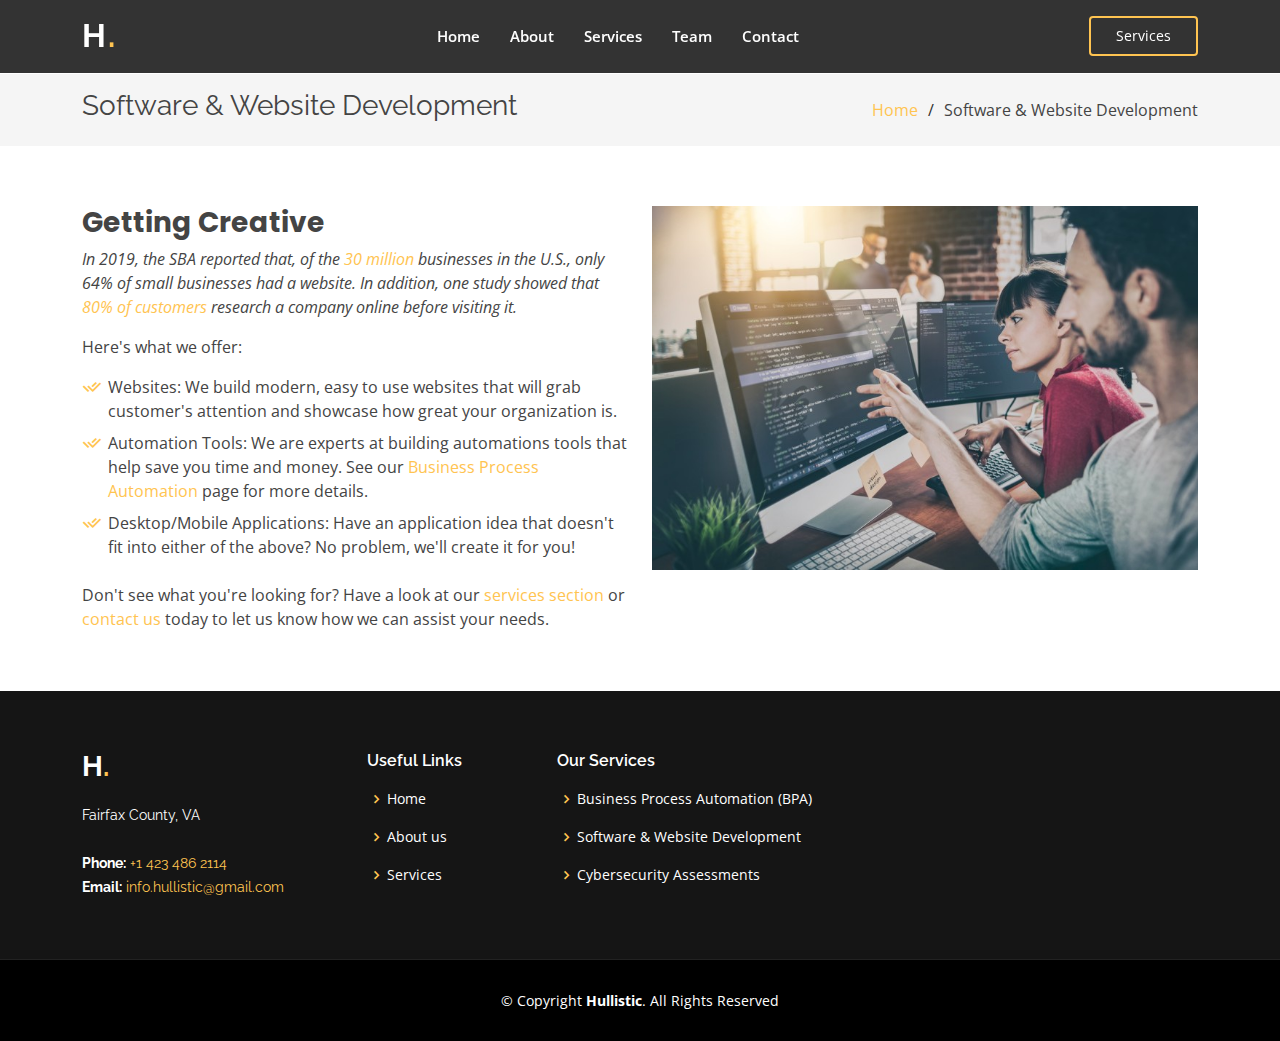
<file: services-development.html>
<!DOCTYPE html>
<html lang="en">

<head>
  <meta charset="utf-8">
  <meta content="width=device-width, initial-scale=1.0" name="viewport">

  <title>Hullistic. - Software &amp; Website Development</title>
  <meta content="" name="description">
  <meta content="" name="keywords">

  <!-- Favicons -->
  <link href="assets/img/favicon.png" rel="icon">
  <link href="assets/img/apple-touch-icon.png" rel="apple-touch-icon">

  <!-- Google Fonts -->
  <link href="https://fonts.googleapis.com/css?family=Open+Sans:300,300i,400,400i,600,600i,700,700i|Raleway:300,300i,400,400i,500,500i,600,600i,700,700i|Poppins:300,300i,400,400i,500,500i,600,600i,700,700i" rel="stylesheet">

  <!-- Vendor CSS Files -->
  <link href="assets/vendor/aos/aos.css" rel="stylesheet">
  <link href="assets/vendor/bootstrap/css/bootstrap.min.css" rel="stylesheet">
  <link href="assets/vendor/bootstrap-icons/bootstrap-icons.css" rel="stylesheet">
  <link href="assets/vendor/boxicons/css/boxicons.min.css" rel="stylesheet">
  <link href="assets/vendor/glightbox/css/glightbox.min.css" rel="stylesheet">
  <link href="assets/vendor/remixicon/remixicon.css" rel="stylesheet">
  <link href="assets/vendor/swiper/swiper-bundle.min.css" rel="stylesheet">

  <!-- Template Main CSS File -->
  <link href="assets/css/style.css" rel="stylesheet">

  <!-- =======================================================
  * Template Name: Gp - v4.7.0
  * Template URL: https://bootstrapmade.com/gp-free-multipurpose-html-bootstrap-template/
  * Author: BootstrapMade.com
  * License: https://bootstrapmade.com/license/
  ======================================================== -->
</head>

<body>

 <!-- ======= Header ======= -->
 <header id="header" class="fixed-top ">
  <div class="container d-flex align-items-center justify-content-lg-between">

    <h1 class="logo me-auto me-lg-0"><a href="index.html">H<span>.</span></a></h1>
    <!-- Uncomment below if you prefer to use an image logo -->
    <!-- <a href="index.html" class="logo me-auto me-lg-0"><img src="assets/img/logo.png" alt="" class="img-fluid"></a>-->

    <nav id="navbar" class="navbar order-last order-lg-0">
      <ul>
        <li><a class="nav-link scrollto" href="index.html#hero">Home</a></li>
        <li><a class="nav-link scrollto" href="index.html#about">About</a></li>
        <li><a class="nav-link scrollto" href="index.html#services">Services</a></li>
        <!-- <li><a class="nav-link scrollto " href="#portfolio">Portfolio</a></li> -->
        <li><a class="nav-link scrollto" href="index.html#team">Team</a></li>
        <!-- <li class="dropdown"><a href="#"><span>Drop Down</span> <i class="bi bi-chevron-down"></i></a>
          <ul>
            <li><a href="#">Drop Down 1</a></li>
            <li class="dropdown"><a href="#"><span>Deep Drop Down</span> <i class="bi bi-chevron-right"></i></a>
              <ul>
                <li><a href="#">Deep Drop Down 1</a></li>
                <li><a href="#">Deep Drop Down 2</a></li>
                <li><a href="#">Deep Drop Down 3</a></li>
                <li><a href="#">Deep Drop Down 4</a></li>
                <li><a href="#">Deep Drop Down 5</a></li>
              </ul>
            </li>
            <li><a href="#">Drop Down 2</a></li>
            <li><a href="#">Drop Down 3</a></li>
            <li><a href="#">Drop Down 4</a></li>
          </ul>
        </li> -->
        <li><a class="nav-link scrollto" href="index.html#contact">Contact</a></li>
      </ul>
      <i class="bi bi-list mobile-nav-toggle"></i>
    </nav><!-- .navbar -->

    <a href="index.html#services" class="get-started-btn scrollto">Services</a>

  </div>
</header><!-- End Header -->




  <main id="main">

    <!-- ======= Breadcrumbs ======= -->
    <section class="breadcrumbs">
      <div class="container">

        <div class="d-flex justify-content-between align-items-center">
          <h2>Software &amp; Website Development</h2>
          <ol>
            <li><a href="index.html">Home</a></li>
            <li>Software &amp; Website Development</li>
          </ol>
        </div>


      </div>
    </section><!-- End Breadcrumbs -->

    <!-- ======= Cyber Section ======= -->
    <section id="cyber" class="servicedetail">
      <div class="container">

        <div class="row">
          <div class="col-lg-6 order-1 order-lg-2" >
            <img src="assets/img/development.jpg" class="img-fluid" alt="">
          </div>
          <div class="col-lg-6 pt-4 pt-lg-0 order-2 order-lg-1 content" >
            <h3>Getting Creative</h3>
            <p class="fst-italic">
              In 2019, the SBA reported that, of the <a href="https://smallbiztrends.com/2019/05/easy-website-maker.html">30 million</a> businesses in the U.S., only 64% of small businesses had a website. In addition, one study showed that <a href="https://smallbiztrends.com/2019/05/easy-website-maker.html">80% of customers</a> research a company online before visiting it.
            </p>

            <p>

              Here's what we offer:
            </p>
            <ul>
              <li><i class="ri-check-double-line"></i> Websites: We build modern, easy to use websites that will grab customer's attention and showcase how great your organization is.</li>
              <li><i class="ri-check-double-line"></i> Automation Tools: We are experts at building automations tools that help save you time and money. See our <a href="services-bpa.html">Business Process Automation</a> page for more details.</li>
              <li><i class="ri-check-double-line"></i>Desktop/Mobile Applications: Have an application idea that doesn't fit into either of the above? No problem, we'll create it for you! </li>
            </ul>
            <p>
             Don't see what you're looking for? Have a look at our <a href="index.html#services">services section</a> or <a href="index.html#contact">contact us</a> today to let us know how we can assist your needs.
            </p>

          </div>
        </div>

      </div>
    </section>
    <!-- End About Section -->

  </main><!-- End #main -->

   <!-- ======= Footer ======= -->
   <footer id="footer">
    <div class="footer-top">
      <div class="container">
        <div class="row">

          <div class="col-lg-3 col-md-6">
            <div class="footer-info">
              <h3>H<span>.</span></h3>
              <p>
                Fairfax County, VA<br>
                <!-- United States of America <br>--><br>
                <strong>Phone:</strong><a href="tel:4234862114"> +1 423 486 2114</a><br>
                <strong>Email:</strong><a href="mailto:info.hullistic@gmail.com"> info.hullistic@gmail.com</a><br>
              </p>
              <div class="social-links mt-3">
                <!-- <a href="#" class="twitter"><i class="bx bxl-twitter"></i></a>
                <a href="#" class="facebook"><i class="bx bxl-facebook"></i></a>
                <a href="#" class="instagram"><i class="bx bxl-instagram"></i></a>
                <a href="#" class="google-plus"><i class="bx bxl-skype"></i></a>
                <a href="#" class="linkedin"><i class="bx bxl-linkedin"></i></a> -->
              </div>
            </div>
          </div>

          <div class="col-lg-2 col-md-6 footer-links">
            <h4>Useful Links</h4>
            <ul>
              <li><i class="bx bx-chevron-right"></i> <a href="index.html#">Home</a></li>
              <li><i class="bx bx-chevron-right"></i> <a href="index.html#about">About us</a></li>
              <li><i class="bx bx-chevron-right"></i> <a href="index.html#services">Services</a></li>
              <!-- <li><i class="bx bx-chevron-right"></i> <a href="#tos">Terms of service</a></li>
              <li><i class="bx bx-chevron-right"></i> <a href="#privacy">Privacy policy</a></li> -->
            </ul>
          </div>

          <div class="col-lg-3 col-md-6 footer-links">
            <h4>Our Services</h4>
            <ul>
              <li><i class="bx bx-chevron-right"></i> <a href="services-bpa.html">Business Process Automation (BPA)</a></li>
              <li><i class="bx bx-chevron-right"></i> <a href="services-development.html">Software &amp; Website Development</a></li>
              <li><i class="bx bx-chevron-right"></i> <a href="services-cybersecurity.html">Cybersecurity Assessments</a></li>
              <!-- <li><i class="bx bx-chevron-right"></i> <a href="#">Marketing</a></li>
              <li><i class="bx bx-chevron-right"></i> <a href="#">Graphic Design</a></li> -->
            </ul>
          </div>

          <!-- <div class="col-lg-4 col-md-6 footer-newsletter">
            <h4>Our Newsletter</h4>
            <p>Tamen quem nulla quae legam multos aute sint culpa legam noster magna</p>
            <form action="" method="post">
              <input type="email" name="email"><input type="submit" value="Subscribe">
            </form>

          </div> -->

        </div>
      </div>
    </div>

    <div class="container">
      <div class="copyright">
        &copy; Copyright <strong><span>Hullistic</span></strong>. All Rights Reserved
      </div>
    </div>
  </footer><!-- End Footer -->

  <div id="preloader"></div>
  <a href="#" class="back-to-top d-flex align-items-center justify-content-center"><i class="bi bi-arrow-up-short"></i></a>

  <!-- Vendor JS Files -->
  <script src="assets/vendor/purecounter/purecounter.js"></script>
  <script src="assets/vendor/aos/aos.js"></script>
  <script src="assets/vendor/bootstrap/js/bootstrap.bundle.min.js"></script>
  <script src="assets/vendor/glightbox/js/glightbox.min.js"></script>
  <script src="assets/vendor/isotope-layout/isotope.pkgd.min.js"></script>
  <script src="assets/vendor/swiper/swiper-bundle.min.js"></script>
  <script src="assets/vendor/php-email-form/validate.js"></script>

  <!-- Template Main JS File -->
  <script src="assets/js/main.js"></script>

</body>

</html>
</file>
<file: assets/css/style.css>
/**
* Template Name: Gp - v4.7.0
* Template URL: https://bootstrapmade.com/gp-free-multipurpose-html-bootstrap-template/
* Author: BootstrapMade.com
* License: https://bootstrapmade.com/license/
*/

/*--------------------------------------------------------------
# General
--------------------------------------------------------------*/
body {
  font-family: "Open Sans", sans-serif;
  color: #444444;
}

a {
  color: #ffc451;
  text-decoration: none;
}

a:hover {
  color: #ffd584;
  text-decoration: none;
}

h1, h2, h3, h4, h5, h6 {
  font-family: "Raleway", sans-serif;
}

/*--------------------------------------------------------------
# Back to top button
--------------------------------------------------------------*/
.back-to-top {
  position: fixed;
  visibility: hidden;
  opacity: 0;
  right: 15px;
  bottom: 15px;
  z-index: 996;
  background: #ffc451;
  width: 40px;
  height: 40px;
  border-radius: 4px;
  transition: all 0.4s;
}
.back-to-top i {
  font-size: 28px;
  color: #151515;
  line-height: 0;
}
.back-to-top:hover {
  background: #151515;
}
.back-to-top:hover i {
  color: #ffc451;
}
.back-to-top.active {
  visibility: visible;
  opacity: 1;
}

/*--------------------------------------------------------------
# Preloader
--------------------------------------------------------------*/
#preloader {
  position: fixed;
  top: 0;
  left: 0;
  right: 0;
  bottom: 0;
  z-index: 9999;
  overflow: hidden;
  background: #151515;
}

#preloader:before {
  content: "";
  position: fixed;
  top: calc(50% - 0px);
  left: calc(50% - 30px);
  border: 6px solid #ffc451;
  border-top-color: #151515;
  border-bottom-color: #151515;
  border-radius: 50%;
  width: 60px;
  height: 60px;
  -webkit-animation: animate-preloader 1s linear infinite;
  animation: animate-preloader 1s linear infinite;
}

@-webkit-keyframes animate-preloader {
  0% {
    transform: rotate(0deg);
  }
  100% {
    transform: rotate(360deg);
  }
}

@keyframes animate-preloader {
  0% {
    transform: rotate(0deg);
  }
  100% {
    transform: rotate(360deg);
  }
}
/*--------------------------------------------------------------
# Disable aos animation delay on mobile devices
--------------------------------------------------------------*/
@media screen and (max-width: 768px) {
  [data-aos-delay] {
    transition-delay: 0 !important;
  }
}
/*--------------------------------------------------------------
# Header
--------------------------------------------------------------*/
#header {
  transition: all 0.5s;
  z-index: 997;
  padding: 15px 0;
  background: rgba(0, 0, 0, 0.8);
}
#header.header-scrolled, #header.header-inner-pages {
  background: rgba(0, 0, 0, 0.8);
}
#header .logo {
  font-size: 32px;
  margin: 0;
  padding: 0;
  line-height: 1;
  font-weight: 700;
  letter-spacing: 2px;
  text-transform: uppercase;
}
#header .logo a {
  color: #fff;
}
#header .logo a span {
  color: #ffc451;
}
#header .logo img {
  max-height: 40px;
}

/*--------------------------------------------------------------
#  Get Startet Button
--------------------------------------------------------------*/
.get-started-btn {
  color: #fff;
  border-radius: 4px;
  padding: 7px 25px 8px 25px;
  white-space: nowrap;
  transition: 0.3s;
  font-size: 14px;
  display: inline-block;
  border: 2px solid #ffc451;
}
.get-started-btn:hover {
  background: #ffbb38;
  color: #343a40;
}
@media (max-width: 992px) {
  .get-started-btn {
    padding: 7px 20px 8px 20px;
    margin-right: 15px;
  }
}

/*--------------------------------------------------------------
# Navigation Menu
--------------------------------------------------------------*/
/**
* Desktop Navigation 
*/
.navbar {
  padding: 0;
}
.navbar ul {
  margin: 0;
  padding: 0;
  display: flex;
  list-style: none;
  align-items: center;
}
.navbar li {
  position: relative;
}
.navbar a, .navbar a:focus {
  display: flex;
  align-items: center;
  justify-content: space-between;
  padding: 10px 0 10px 30px;
  font-size: 15px;
  font-weight: 600;
  color: #fff;
  white-space: nowrap;
  transition: 0.3s;
}
.navbar a i, .navbar a:focus i {
  font-size: 12px;
  line-height: 0;
  margin-left: 5px;
}
.navbar a:hover, .navbar .active, .navbar .active:focus, .navbar li:hover > a {
  color: #ffc451;
}
.navbar .dropdown ul {
  display: block;
  position: absolute;
  left: 14px;
  top: calc(100% + 30px);
  margin: 0;
  padding: 10px 0;
  z-index: 99;
  opacity: 0;
  visibility: hidden;
  background: #fff;
  box-shadow: 0px 0px 30px rgba(127, 137, 161, 0.25);
  transition: 0.3s;
}
.navbar .dropdown ul li {
  min-width: 200px;
}
.navbar .dropdown ul a {
  padding: 10px 20px;
  font-size: 14px;
  text-transform: none;
  color: #151515;
  font-weight: 400;
}
.navbar .dropdown ul a i {
  font-size: 12px;
}
.navbar .dropdown ul a:hover, .navbar .dropdown ul .active:hover, .navbar .dropdown ul li:hover > a {
  background-color: #ffc451;
}
.navbar .dropdown:hover > ul {
  opacity: 1;
  top: 100%;
  visibility: visible;
}
.navbar .dropdown .dropdown ul {
  top: 0;
  left: calc(100% - 30px);
  visibility: hidden;
}
.navbar .dropdown .dropdown:hover > ul {
  opacity: 1;
  top: 0;
  left: 100%;
  visibility: visible;
}
@media (max-width: 1366px) {
  .navbar .dropdown .dropdown ul {
    left: -90%;
  }
  .navbar .dropdown .dropdown:hover > ul {
    left: -100%;
  }
}

/**
* Mobile Navigation 
*/
.mobile-nav-toggle {
  color: #fff;
  font-size: 28px;
  cursor: pointer;
  display: none;
  line-height: 0;
  transition: 0.5s;
}

@media (max-width: 991px) {
  .mobile-nav-toggle {
    display: block;
  }

  .navbar ul {
    display: none;
  }
}
.navbar-mobile {
  position: fixed;
  overflow: hidden;
  top: 0;
  right: 0;
  left: 0;
  bottom: 0;
  background: rgba(0, 0, 0, 0.9);
  transition: 0.3s;
  z-index: 999;
}
.navbar-mobile .mobile-nav-toggle {
  position: absolute;
  top: 15px;
  right: 15px;
}
.navbar-mobile ul {
  display: block;
  position: absolute;
  top: 55px;
  right: 15px;
  bottom: 15px;
  left: 15px;
  padding: 10px 0;
  background-color: #fff;
  overflow-y: auto;
  transition: 0.3s;
}
.navbar-mobile a, .navbar-mobile a:focus {
  padding: 10px 20px;
  font-size: 15px;
  color: #151515;
}
.navbar-mobile a:hover, .navbar-mobile .active, .navbar-mobile li:hover > a {
  color: #151515;
  background-color: #ffc451;
}
.navbar-mobile .getstarted, .navbar-mobile .getstarted:focus {
  margin: 15px;
}
.navbar-mobile .dropdown ul {
  position: static;
  display: none;
  margin: 10px 20px;
  padding: 10px 0;
  z-index: 99;
  opacity: 1;
  visibility: visible;
  background: #fff;
  box-shadow: 0px 0px 30px rgba(127, 137, 161, 0.25);
}
.navbar-mobile .dropdown ul li {
  min-width: 200px;
}
.navbar-mobile .dropdown ul a {
  padding: 10px 20px;
  color: #151515;
}
.navbar-mobile .dropdown ul a i {
  font-size: 12px;
}
.navbar-mobile .dropdown ul a:hover, .navbar-mobile .dropdown ul .active:hover, .navbar-mobile .dropdown ul li:hover > a {
  background-color: #ffc451;
}
.navbar-mobile .dropdown > .dropdown-active {
  display: block;
}

/*--------------------------------------------------------------
# Hero Section
--------------------------------------------------------------*/
#hero {
  width: 100%;
  height: 100vh;
  background: url("../img/hero-bg.jpg") top center;
  background-size: cover;
  position: relative;
}
#hero:before {
  content: "";
  background: rgba(0, 0, 0, 0.6);
  position: absolute;
  bottom: 0;
  top: 0;
  left: 0;
  right: 0;
}
#hero .container {
  position: relative;
  padding-top: 74px;
  text-align: center;
}
#hero h1 {
  margin: 0;
  font-size: 56px;
  font-weight: 700;
  line-height: 64px;
  color: #fff;
  font-family: "Poppins", sans-serif;
}
#hero h1 span {
  color: #ffc451;
}

#hero h2 {
  color: rgba(255, 255, 255, 0.9);
  margin: 10px 0 0 0;
  font-size: 24px;
}
#hero .icon-box {
  padding: 30px 20px;
  transition: ease-in-out 0.3s;
  border: 1px solid rgba(255, 255, 255, 0.3);
  height: 100%;
  text-align: center;
}
#hero .icon-box i {
  font-size: 32px;
  line-height: 1;
  color: #ffc451;
}
#hero .icon-box h3 {
  color: #fff;
  font-weight: 700;
  margin: 10px 0 0 0;
  padding: 0;
  line-height: 1;
  font-size: 20px;
  line-height: 26px;
}
#hero .icon-box h3 a{
  font-weight: 700;
  margin: 10px 0 0 0;
  padding: 0;
  line-height: 1;
  font-size: 20px;
  line-height: 26px;
}
#hero .icon-box:hover h3{
  color: #ffc451;
}
#hero .icon-box a {
  color: #fff;
  transition: ease-in-out 0.3s;
}
#hero .icon-box h3:hover {
  color: #ffc451;
}
#hero .icon-box:hover {
  border-color: #ffc451;
}

@media (min-width: 1024px) {
  #hero {
    background-attachment: fixed;
  }
}

@media (max-width: 768px) {
  #hero {
    height: auto;
  }
  #hero h1 {
    font-size: 28px;
    line-height: 36px;
  }
  #hero h2 {
    font-size: 20px;
    line-height: 24px;
  }
  /* #hero .icon-box {
    font-size: 20px;
    line-height: 24px;
    max-width: 50%;
        display: flex;
        flex-direction: column;
        flex-wrap: wrap;
  } */
}

/*--------------------------------------------------------------
# Sections General
--------------------------------------------------------------*/
section {
  padding: 60px 0;
  overflow: hidden;
}

.section-title {
  padding-bottom: 40px;
}
.section-title h2 {
  font-size: 14px;
  font-weight: 500;
  padding: 0;
  line-height: 1px;
  margin: 0 0 5px 0;
  letter-spacing: 2px;
  text-transform: uppercase;
  color: #aaaaaa;
  font-family: "Poppins", sans-serif;
}
.section-title h2::after {
  content: "";
  width: 120px;
  height: 1px;
  display: inline-block;
  background: #ffde9e;
  margin: 4px 10px;
}
.section-title p {
  margin: 0;
  margin: 0;
  font-size: 36px;
  font-weight: 700;
  text-transform: uppercase;
  font-family: "Poppins", sans-serif;
  color: #151515;
}

/*--------------------------------------------------------------
# About
--------------------------------------------------------------*/
.about .content h3 {
  font-weight: 700;
  font-size: 28px;
  font-family: "Poppins", sans-serif;
}
.about .content ul {
  list-style: none;
  padding: 0;
}
.about .content ul li {
  padding: 0 0 8px 26px;
  position: relative;
}
.about .content ul i {
  position: absolute;
  font-size: 20px;
  left: 0;
  top: -3px;
  color: #ffc451;
}
.about .content p:last-child {
  margin-bottom: 0;
}

/*--------------------------------------------------------------
# Service-detail
--------------------------------------------------------------*/
.servicedetail .content h3 {
  font-weight: 700;
  font-size: 28px;
  font-family: "Poppins", sans-serif;
}
.servicedetail .content ul {
  list-style: none;
  padding: 0;
}
.servicedetail .content ul li {
  padding: 0 0 8px 26px;
  position: relative;
}
.servicedetail .content ul i {
  position: absolute;
  font-size: 20px;
  left: 0;
  top: -3px;
  color: #ffc451;
}
.servicedetail .content p:last-child {
  margin-bottom: 0;
}

/*--------------------------------------------------------------
# Clients
--------------------------------------------------------------*/
.clients {
  padding-top: 20px;
}
.clients .swiper-slide img {
  opacity: 0.5;
  transition: 0.3s;
  filter: grayscale(100);
}
.clients .swiper-slide img:hover {
  filter: none;
  opacity: 1;
}
.clients .swiper-pagination {
  margin-top: 20px;
  position: relative;
}
.clients .swiper-pagination .swiper-pagination-bullet {
  width: 12px;
  height: 12px;
  background-color: #fff;
  opacity: 1;
  background-color: #ddd;
}
.clients .swiper-pagination .swiper-pagination-bullet-active {
  background-color: #ffc451;
}

/*--------------------------------------------------------------
# Features
--------------------------------------------------------------*/
.features {
  padding-top: 20px;
}
.features .icon-box {
  padding-left: 15px;
}
.features .icon-box h4 {
  font-size: 20px;
  font-weight: 700;
  margin: 5px 0 10px 60px;
}
.features .icon-box i {
  font-size: 48px;
  float: left;
  color: #ffc451;
}
.features .icon-box p {
  font-size: 15px;
  color: #848484;
  margin-left: 60px;
}
.features .image {
  background-position: center center;
  background-repeat: no-repeat;
  background-size: cover;
  min-height: 400px;
}

/*--------------------------------------------------------------
# Services
--------------------------------------------------------------*/
.services .icon-box {
  text-align: center;
  border: 1px solid #ebebeb;
  padding: 80px 20px;
  transition: all ease-in-out 0.3s;
  background: #fff;
}
.services .icon-box .icon {
  margin: 0 auto;
  width: 64px;
  height: 64px;
  background: #ffc451;
  border-radius: 4px;
  display: flex;
  align-items: center;
  justify-content: center;
  margin-bottom: 20px;
  transition: 0.3s;
}

.services .icon-box:hover {
  color: #151515;
  font-size: 28px;
  transition: ease-in-out 0.3s;
}

.services .icon-box .icon i {
  color: #151515;
  font-size: 28px;
  transition: ease-in-out 0.3s;
}
.services .icon-box h4 {
  color: #151515;
  font-weight: 700;
  margin-bottom: 15px;
  font-size: 24px;
}
.services .icon-box h4 a {
  color: #151515;
  transition: ease-in-out 0.3s;
}
.services .icon-box:hover h4{
  color: #ffc451;
}


.services .icon-box p {
  color: #151515;
  line-height: 24px;
  font-size: 14px;
  margin-bottom: 0;
}
.services .icon-box:hover {
  border-color: #ffc451;
  
}

/*--------------------------------------------------------------
# Cta
--------------------------------------------------------------*/
.cta {
  background: linear-gradient(rgba(2, 2, 2, 0.5), rgba(0, 0, 0, 0.5)), url("../img/cta-bg.jpg") fixed center center;
  background-size: cover;
  padding: 60px 0;
}
.cta h3 {
  color: #fff;
  font-size: 28px;
  font-weight: 700;
}
.cta p {
  color: #fff;
}
.cta .cta-btn {
  font-family: "Raleway", sans-serif;
  font-weight: 600;
  font-size: 16px;
  letter-spacing: 1px;
  display: inline-block;
  padding: 8px 28px;
  border-radius: 4px;
  transition: 0.5s;
  margin-top: 10px;
  border: 2px solid #fff;
  color: #fff;
}
.cta .cta-btn:hover {
  background: #ffc451;
  border-color: #ffc451;
  color: #151515;
}

/*--------------------------------------------------------------
# Portfolio
--------------------------------------------------------------*/
.portfolio .portfolio-item {
  margin-bottom: 30px;
}
.portfolio #portfolio-flters {
  padding: 0;
  margin: 0 auto 20px auto;
  list-style: none;
  text-align: center;
}
.portfolio #portfolio-flters li {
  cursor: pointer;
  display: inline-block;
  padding: 8px 15px 10px 15px;
  font-size: 14px;
  font-weight: 600;
  line-height: 1;
  text-transform: uppercase;
  color: #444444;
  margin-bottom: 5px;
  transition: all 0.3s ease-in-out;
  border-radius: 3px;
}
.portfolio #portfolio-flters li:hover, .portfolio #portfolio-flters li.filter-active {
  color: #151515;
  background: #ffc451;
}
.portfolio #portfolio-flters li:last-child {
  margin-right: 0;
}
.portfolio .portfolio-wrap {
  transition: 0.3s;
  position: relative;
  overflow: hidden;
  z-index: 1;
  background: rgba(21, 21, 21, 0.6);
}
.portfolio .portfolio-wrap::before {
  content: "";
  background: rgba(21, 21, 21, 0.6);
  position: absolute;
  left: 0;
  right: 0;
  top: 0;
  bottom: 0;
  transition: all ease-in-out 0.3s;
  z-index: 2;
  opacity: 0;
}
.portfolio .portfolio-wrap img {
  transition: all ease-in-out 0.3s;
}
.portfolio .portfolio-wrap .portfolio-info {
  opacity: 0;
  position: absolute;
  top: 0;
  left: 0;
  right: 0;
  bottom: 0;
  z-index: 3;
  transition: all ease-in-out 0.3s;
  display: flex;
  flex-direction: column;
  justify-content: flex-end;
  align-items: flex-start;
  padding: 20px;
}
.portfolio .portfolio-wrap .portfolio-info h4 {
  font-size: 20px;
  color: #fff;
  font-weight: 600;
}
.portfolio .portfolio-wrap .portfolio-info p {
  color: rgba(255, 255, 255, 0.7);
  font-size: 14px;
  text-transform: uppercase;
  padding: 0;
  margin: 0;
  font-style: italic;
}
.portfolio .portfolio-wrap .portfolio-links {
  text-align: center;
  z-index: 4;
}
.portfolio .portfolio-wrap .portfolio-links a {
  color: #fff;
  margin: 0 5px 0 0;
  font-size: 28px;
  display: inline-block;
  transition: 0.3s;
}
.portfolio .portfolio-wrap .portfolio-links a:hover {
  color: #ffc451;
}
.portfolio .portfolio-wrap:hover::before {
  opacity: 1;
}
.portfolio .portfolio-wrap:hover img {
  transform: scale(1.2);
}
.portfolio .portfolio-wrap:hover .portfolio-info {
  opacity: 1;
}

/*--------------------------------------------------------------
# Portfolio Details
--------------------------------------------------------------*/
.portfolio-details {
  padding-top: 40px;
}
.portfolio-details .portfolio-details-slider img {
  width: 100%;
}
.portfolio-details .portfolio-details-slider .swiper-pagination {
  margin-top: 20px;
  position: relative;
}
.portfolio-details .portfolio-details-slider .swiper-pagination .swiper-pagination-bullet {
  width: 12px;
  height: 12px;
  background-color: #fff;
  opacity: 1;
  border: 1px solid #ffc451;
}
.portfolio-details .portfolio-details-slider .swiper-pagination .swiper-pagination-bullet-active {
  background-color: #ffc451;
}
.portfolio-details .portfolio-info {
  padding: 30px;
  box-shadow: 0px 0 30px rgba(21, 21, 21, 0.08);
}
.portfolio-details .portfolio-info h3 {
  font-size: 22px;
  font-weight: 700;
  margin-bottom: 20px;
  padding-bottom: 20px;
  border-bottom: 1px solid #eee;
}
.portfolio-details .portfolio-info ul {
  list-style: none;
  padding: 0;
  font-size: 15px;
}
.portfolio-details .portfolio-info ul li + li {
  margin-top: 10px;
}
.portfolio-details .portfolio-description {
  padding-top: 30px;
}
.portfolio-details .portfolio-description h2 {
  font-size: 26px;
  font-weight: 700;
  margin-bottom: 20px;
}
.portfolio-details .portfolio-description p {
  padding: 0;
}

/*--------------------------------------------------------------
# Counts
--------------------------------------------------------------*/
.counts .content {
  padding: 30px 0;
}
.counts .content h3 {
  font-weight: 700;
  font-size: 34px;
  color: #151515;
}
.counts .content p {
  margin-bottom: 0;
}
.counts .content .count-box {
  padding: 20px 0;
  width: 100%;
}
.counts .content .count-box i {
  display: block;
  font-size: 36px;
  color: #ffc451;
  float: left;
}
.counts .content .count-box span {
  font-size: 36px;
  line-height: 30px;
  display: block;
  font-weight: 700;
  color: #151515;
  margin-left: 50px;
}
.counts .content .count-box p {
  padding: 15px 0 0 0;
  margin: 0 0 0 50px;
  font-family: "Raleway", sans-serif;
  font-size: 14px;
  color: #3b3b3b;
}
.counts .content .count-box a {
  font-weight: 600;
  display: block;
  margin-top: 20px;
  color: #3b3b3b;
  font-size: 15px;
  font-family: "Poppins", sans-serif;
  transition: ease-in-out 0.3s;
}
.counts .content .count-box a:hover {
  color: #626262;
}
.counts .image {
  background: url("../img/counts-img.jpg") center center no-repeat;
  background-size: cover;
  min-height: 400px;
}
@media (max-width: 991px) {
  .counts .image {
    text-align: center;
  }
  .counts .image img {
    max-width: 80%;
  }
}
@media (max-width: 667px) {
  .counts .image img {
    max-width: 100%;
  }
}

/*--------------------------------------------------------------
# Testimonials
--------------------------------------------------------------*/
.testimonials {
  padding: 80px 0;
  background: url("../img/testimonials-bg.jpg") no-repeat;
  background-position: center center;
  background-size: cover;
  position: relative;
}
.testimonials::before {
  content: "";
  position: absolute;
  left: 0;
  right: 0;
  top: 0;
  bottom: 0;
  background: rgba(0, 0, 0, 0.7);
}
.testimonials .section-header {
  margin-bottom: 40px;
}
.testimonials .testimonials-carousel, .testimonials .testimonials-slider {
  overflow: hidden;
}
.testimonials .testimonial-item {
  text-align: center;
  color: #fff;
}
.testimonials .testimonial-item .testimonial-img {
  width: 100px;
  border-radius: 50%;
  border: 6px solid rgba(255, 255, 255, 0.15);
  margin: 0 auto;
}
.testimonials .testimonial-item h3 {
  font-size: 20px;
  font-weight: bold;
  margin: 10px 0 5px 0;
  color: #fff;
}
.testimonials .testimonial-item h4 {
  font-size: 14px;
  color: #ddd;
  margin: 0 0 15px 0;
}
.testimonials .testimonial-item .quote-icon-left, .testimonials .testimonial-item .quote-icon-right {
  color: rgba(255, 255, 255, 0.6);
  font-size: 26px;
}
.testimonials .testimonial-item .quote-icon-left {
  display: inline-block;
  left: -5px;
  position: relative;
}
.testimonials .testimonial-item .quote-icon-right {
  display: inline-block;
  right: -5px;
  position: relative;
  top: 10px;
}
.testimonials .testimonial-item p {
  font-style: italic;
  margin: 0 auto 15px auto;
  color: #eee;
}
.testimonials .swiper-pagination {
  margin-top: 20px;
  position: relative;
}
.testimonials .swiper-pagination .swiper-pagination-bullet {
  width: 12px;
  height: 12px;
  background-color: rgba(255, 255, 255, 0.4);
  opacity: 0.5;
}
.testimonials .swiper-pagination .swiper-pagination-bullet-active {
  background-color: #ffc451;
  opacity: 1;
}
@media (min-width: 1024px) {
  .testimonials {
    background-attachment: fixed;
  }
}
@media (min-width: 992px) {
  .testimonials .testimonial-item p {
    width: 80%;
  }
}

/*--------------------------------------------------------------
# Team
--------------------------------------------------------------*/
.team {
  background: #fff;
  padding: 60px 0;
}
.team .member {
  margin-bottom: 20px;
  overflow: hidden;
  border-radius: 5px;
  background: #fff;
  box-shadow: 0px 2px 15px rgba(0, 0, 0, 0.1);
}
.team .member .member-img {
  position: relative;
  overflow: hidden;
}
.team .member .social {
  position: absolute;
  left: 0;
  bottom: 30px;
  right: 0;
  opacity: 0;
  transition: ease-in-out 0.3s;
  text-align: center;
}
.team .member .social a {
  transition: color 0.3s;
  color: #151515;
  margin: 0 3px;
  border-radius: 4px;
  width: 36px;
  height: 36px;
  background: rgba(255, 255, 255, 0.8);
  transition: ease-in-out 0.3s;
  color: #484848;
  display: inline-flex;
  justify-content: center;
  align-items: center;
}
.team .member .social a:hover {
  color: #151515;
  background: #ffc451;
}
.team .member .social i {
  font-size: 18px;
  line-height: 0;
}
.team .member .member-info {
  padding: 25px 15px;
}
.team .member .member-info h4 {
  font-weight: 700;
  margin-bottom: 5px;
  font-size: 18px;
  color: #151515;
}
.team .member .member-info span {
  display: block;
  font-size: 13px;
  font-weight: 400;
  color: #aaaaaa;
}
.team .member .member-info p {
  font-style: italic;
  font-size: 14px;
  line-height: 26px;
  color: #777777;
}
.team .member:hover .social {
  opacity: 1;
  bottom: 15px;
}

/*--------------------------------------------------------------
# Contact
--------------------------------------------------------------*/
.contact .info {
  width: 100%;
  background: #fff;
}
.contact .info i {
  font-size: 20px;
  background: #ffc451;
  color: #151515;
  float: left;
  width: 44px;
  height: 44px;
  display: flex;
  justify-content: center;
  align-items: center;
  border-radius: 4px;
  transition: all 0.3s ease-in-out;
}
.contact .info h4 {
  padding: 0 0 0 60px;
  font-size: 22px;
  font-weight: 600;
  margin-bottom: 5px;
  color: #151515;
}
.contact .info p {
  padding: 0 0 0 60px;
  margin-bottom: 0;
  font-size: 14px;
  color: #484848;
}
.contact .info .email, .contact .info .phone {
  margin-top: 40px;
}
.email:hover p, .phone:hover p{
  color: #ffc451;
}
.contact .php-email-form {
  width: 100%;
  background: #fff;
}
.contact .php-email-form .form-group {
  padding-bottom: 8px;
}
.contact .php-email-form .error-message {
  display: none;
  color: #fff;
  background: #ed3c0d;
  text-align: left;
  padding: 15px;
  font-weight: 600;
}
.contact .php-email-form .error-message br + br {
  margin-top: 25px;
}
.contact .php-email-form .sent-message {
  display: none;
  color: #fff;
  background: #18d26e;
  text-align: center;
  padding: 15px;
  font-weight: 600;
}
.contact .php-email-form .loading {
  display: none;
  background: #fff;
  text-align: center;
  padding: 15px;
}
.contact .php-email-form .loading:before {
  content: "";
  display: inline-block;
  border-radius: 50%;
  width: 24px;
  height: 24px;
  margin: 0 10px -6px 0;
  border: 3px solid #18d26e;
  border-top-color: #eee;
  -webkit-animation: animate-loading 1s linear infinite;
  animation: animate-loading 1s linear infinite;
}
.contact .php-email-form input, .contact .php-email-form textarea {
  border-radius: 0;
  box-shadow: none;
  font-size: 14px;
  border-radius: 4px;
}
.contact .php-email-form input:focus, .contact .php-email-form textarea:focus {
  border-color: #ffc451;
}
.contact .php-email-form input {
  height: 44px;
}
.contact .php-email-form textarea {
  padding: 10px 12px;
}
.email button[type=submit] {
  background: #ffc451;
  border: 0;
  padding: 10px 24px;
  color: #151515;
  transition: 0.4s;
  border-radius: 4px;
}
.email button[type=submit]:hover {
  background: #ffcd6b;
}
@-webkit-keyframes animate-loading {
  0% {
    transform: rotate(0deg);
  }
  100% {
    transform: rotate(360deg);
  }
}
@keyframes animate-loading {
  0% {
    transform: rotate(0deg);
  }
  100% {
    transform: rotate(360deg);
  }
}

/*--------------------------------------------------------------
# Breadcrumbs
--------------------------------------------------------------*/
.breadcrumbs {
  padding: 15px 0;
  background: whitesmoke;
  min-height: 40px;
  margin-top: 74px;
}
.breadcrumbs h2 {
  font-size: 28px;
  font-weight: 400;
}
.breadcrumbs ol {
  display: flex;
  flex-wrap: wrap;
  list-style: none;
  padding: 0;
  margin: 0;
}
.breadcrumbs ol li + li {
  padding-left: 10px;
}
.breadcrumbs ol li + li::before {
  display: inline-block;
  padding-right: 10px;
  color: #2f2f2f;
  content: "/";
}
@media (max-width: 992px) {
  .breadcrumbs {
    margin-top: 68px;
  }
  .breadcrumbs .d-flex {
    display: block !important;
  }
  .breadcrumbs ol {
    display: block;
  }
  .breadcrumbs ol li {
    display: inline-block;
  }
}

/*--------------------------------------------------------------
# Footer
--------------------------------------------------------------*/
#footer {
  background: black;
  padding: 0 0 30px 0;
  color: #fff;
  font-size: 14px;
}
#footer .footer-top {
  background: #151515;
  border-bottom: 1px solid #222222;
  padding: 60px 0 30px 0;
}
#footer .footer-top .footer-info {
  margin-bottom: 30px;
}
#footer .footer-top .footer-info h3 {
  font-size: 28px;
  margin: 0 0 20px 0;
  padding: 2px 0 2px 0;
  line-height: 1;
  font-weight: 700;
  text-transform: uppercase;
}
#footer .footer-top .footer-info h3 span {
  color: #ffc451;
}
#footer .footer-top .footer-info p {
  font-size: 14px;
  line-height: 24px;
  margin-bottom: 0;
  font-family: "Raleway", sans-serif;
  color: #fff;
}
#footer .footer-top .social-links a {
  font-size: 18px;
  display: inline-block;
  background: #292929;
  color: #fff;
  line-height: 1;
  padding: 8px 0;
  margin-right: 4px;
  border-radius: 4px;
  text-align: center;
  width: 36px;
  height: 36px;
  transition: 0.3s;
}
#footer .footer-top .social-links a:hover {
  background: #ffc451;
  color: #151515;
  text-decoration: none;
}
#footer .footer-top h4 {
  font-size: 16px;
  font-weight: 600;
  color: #fff;
  position: relative;
  padding-bottom: 12px;
}
#footer .footer-top .footer-links {
  margin-bottom: 30px;
}
#footer .footer-top .footer-links ul {
  list-style: none;
  padding: 0;
  margin: 0;
}
#footer .footer-top .footer-links ul i {
  padding-right: 2px;
  color: #ffc451;
  font-size: 18px;
  line-height: 1;
}
#footer .footer-top .footer-links ul li {
  padding: 10px 0;
  display: flex;
  align-items: center;
}
#footer .footer-top .footer-links ul li:first-child {
  padding-top: 0;
}
#footer .footer-top .footer-links ul a {
  color: #fff;
  transition: 0.3s;
  display: inline-block;
  line-height: 1;
}
#footer .footer-top .footer-links ul a:hover {
  color: #ffc451;
}
#footer .footer-top .footer-newsletter form {
  margin-top: 30px;
  background: #fff;
  padding: 6px 10px;
  position: relative;
  border-radius: 4px;
}
#footer .footer-top .footer-newsletter form input[type=email] {
  border: 0;
  padding: 4px;
  width: calc(100% - 110px);
}
#footer .footer-top .footer-newsletter form input[type=submit] {
  position: absolute;
  top: 0;
  right: -2px;
  bottom: 0;
  border: 0;
  background: none;
  font-size: 16px;
  padding: 0 20px;
  background: #ffc451;
  color: #151515;
  transition: 0.3s;
  border-radius: 0 4px 4px 0;
}
#footer .footer-top .footer-newsletter form input[type=submit]:hover {
  background: #ffcd6b;
}
#footer .copyright {
  text-align: center;
  padding-top: 30px;
}
#footer .credits {
  padding-top: 10px;
  text-align: center;
  font-size: 13px;
  color: #fff;
}
</file>
